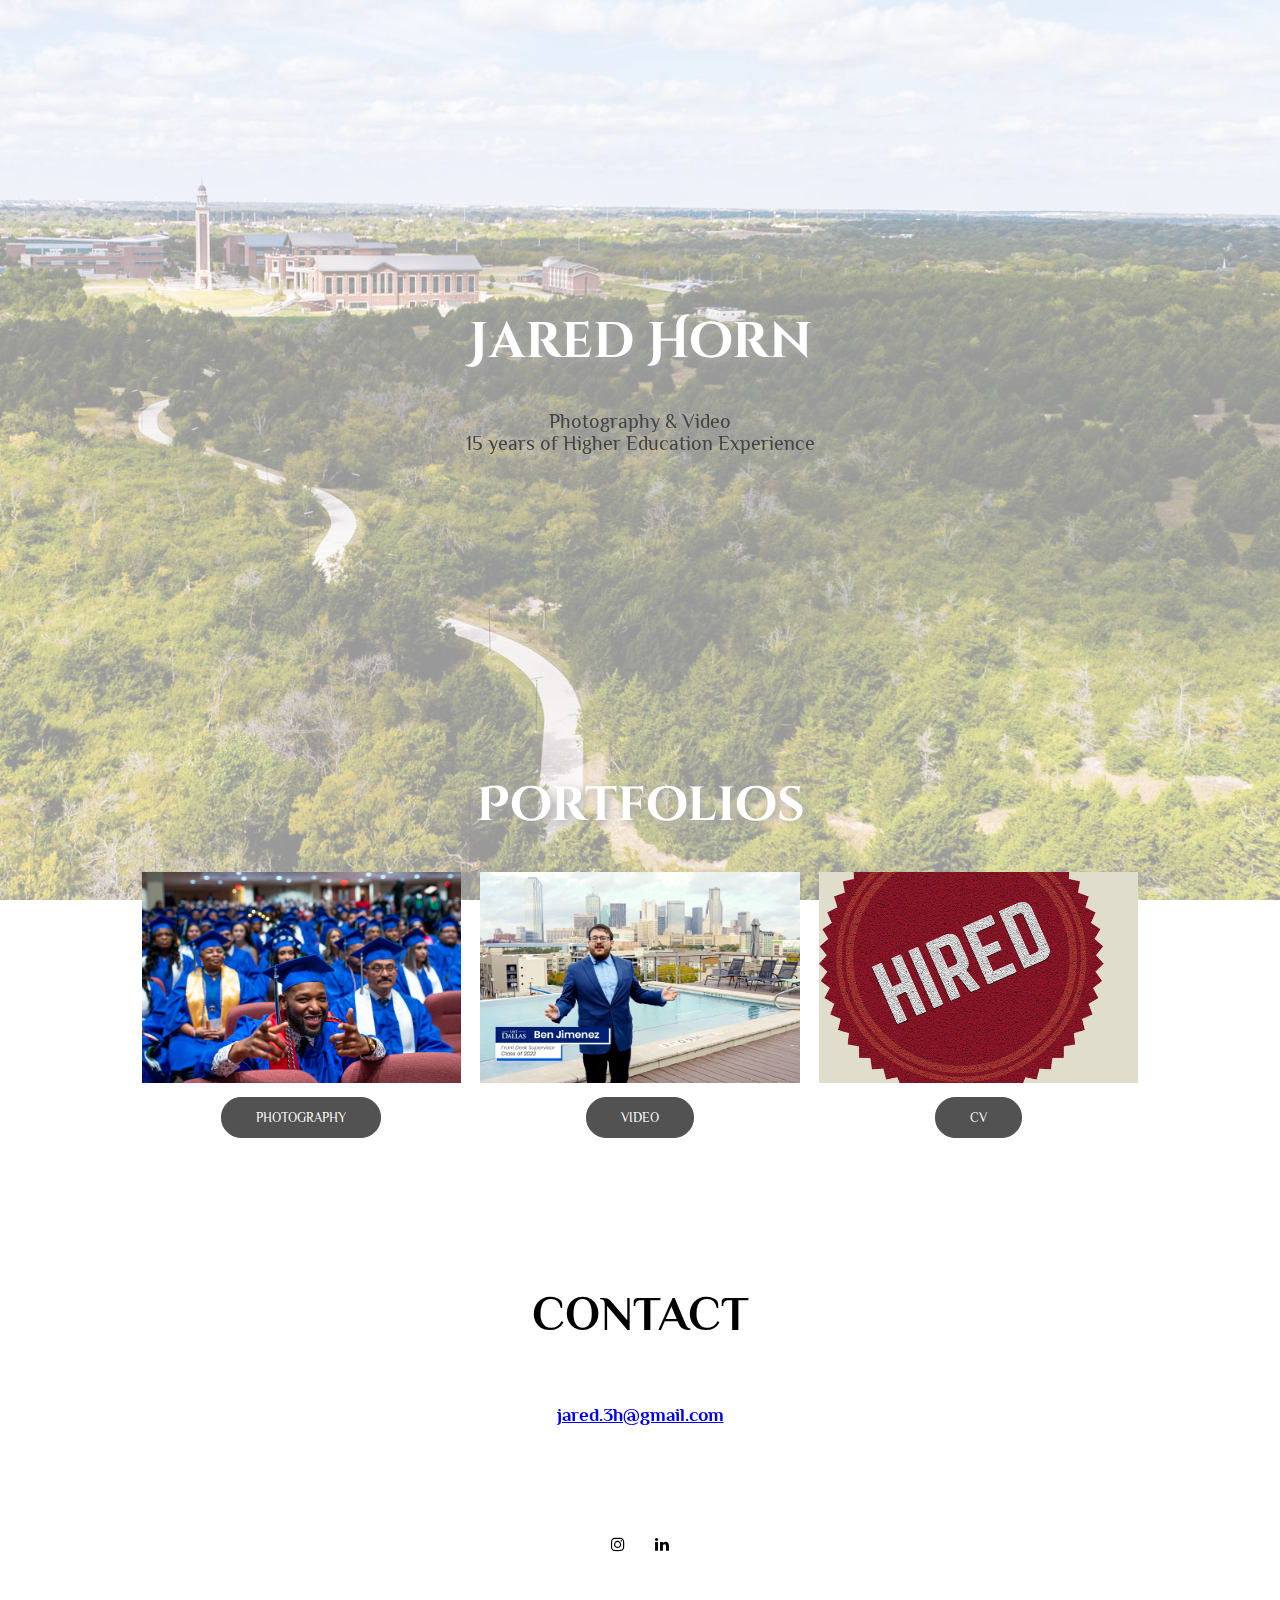
<file: index.html>
<!DOCTYPE html>
<html>
  <head>
    <meta charset="utf-8">
    <meta name="viewport" content="width=device-width">
    <title>Jared Horn Portfolio</title>
    <!-- <link href="https://cdn.jsdelivr.net/npm/bootstrap@5.1.3/dist/css/bootstrap.min.css" rel="stylesheet" integrity="sha384-1BmE4kWBq78iYhFldvKuhfTAU6auU8tT94WrHftjDbrCEXSU1oBoqyl2QvZ6jIW3" crossorigin="anonymous"> -->

    <link href="style.css" rel="stylesheet" type="text/css" />
    <link rel="preconnect" href="https://fonts.googleapis.com">
    <link rel="preconnect" href="https://fonts.gstatic.com" crossorigin>
    <link rel="preconnect" href="https://fonts.googleapis.com">
    <link rel="preconnect" href="https://fonts.gstatic.com" crossorigin>
    <link href="https://fonts.googleapis.com/css2?family=Cinzel+Decorative:wght@400;700&family=Philosopher:ital,wght@0,400;0,700;1,400&display=swap" rel="stylesheet">
    <link rel="stylesheet" href="https://stackpath.bootstrapcdn.com/font-awesome/4.7.0/css/font-awesome.min.css">
  </head>
  <body>
<!-- Slideshow container -->


          <section id="header">
           <div id="home" class="text-box">
            <h1>Jared Horn</h1>
            <p>Photography & Video<br>15 years of Higher Education Experience</p>
            <!-- <a href="#portfolio" class="hero-btn">LEARN MORE</a> -->
        </div>
    </section>

<section id="background-video">
          <img class="video-cover" src="src/images/site-bkgd.jpg" style="width:100%">
          <!-- <video class="video-cover" autoplay loop muted >
  <source src="src/images/video-background.mp4">
</video> -->

</section>

<section id="portfolio">

        <div class="portfolio-text">
                <h1>Portfolios</h1>
                </div>

<div class="cards">

                         <div class="card"><img class="project-2-img" class="project-2-img" src="src/images/photo.jpg"><div>
                                <a href="photography.html" class="project-btn">PHOTOGRAPHY</a>
                    </div></div>

                          <div class="card"><img class="project-2-img" src="src/images/video.jpg"><div>
                                <a href="video.html" class="project-btn">VIDEO</a>
                    </div></div>

                           <div class="card"><img class="project-2-img" src="src/images/hired.jpg"><div>
                                <a href="cv.html" class="project-btn">CV</a>
                    </div></div>

</div>

</section>
<section id="contact">

        <div class="contact-text">
                <h1>CONTACT</h1>
                       <h3><a href="mailto:jared.3h@gmail.com">jared.3h@gmail.com</a></h3>  
        </div>


                </section>

                <section class="footer">

        <div class="icons">
            <a href="https://instagram.com/jaredh08"><i class="fa fa-instagram"></i></a>
            <!-- <a href="https://twitter.com/"><i class="fa fa-twitter"></i></a> -->
            <a href="https://www.linkedin.com/in/jared-horn-7b2a9042/"><i class="fa fa-linkedin"></i></a>

        </div>


</section>


    <script src="script.js"></script>
  </body>
</html>
</file>
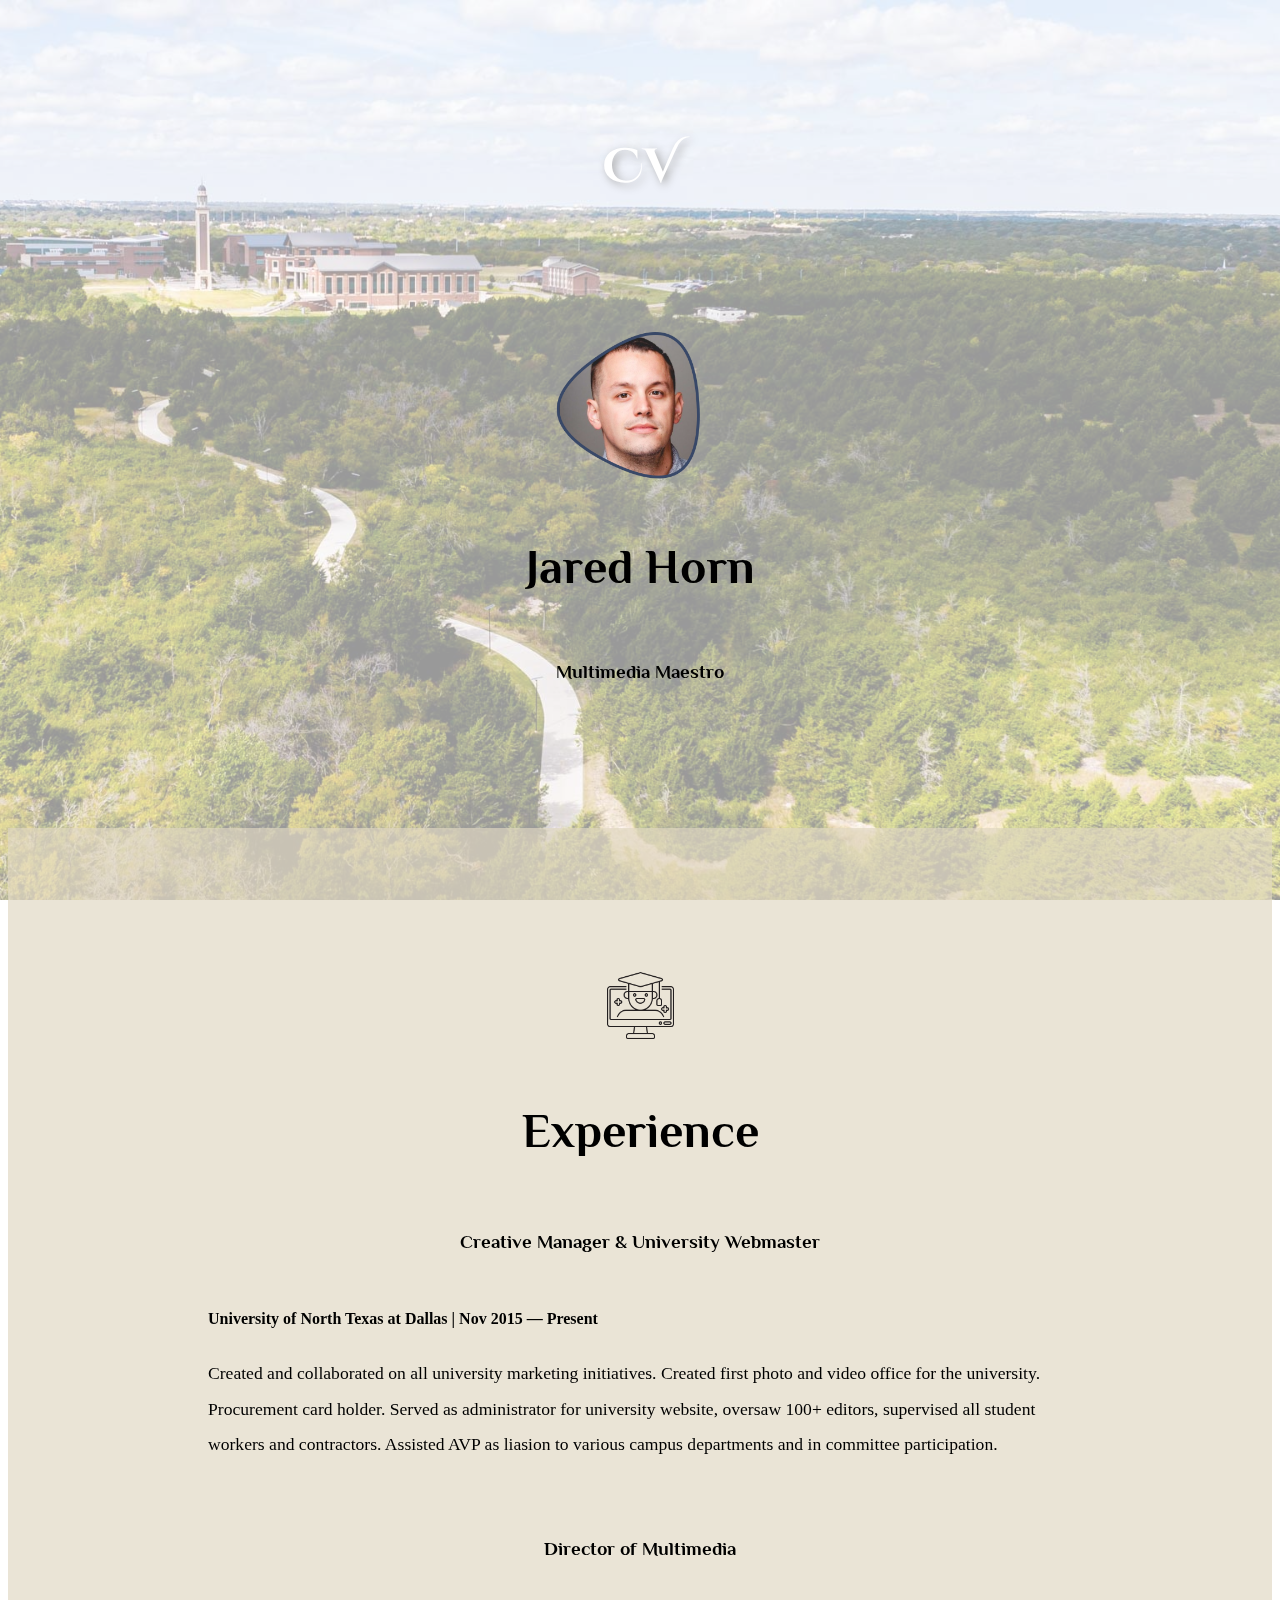
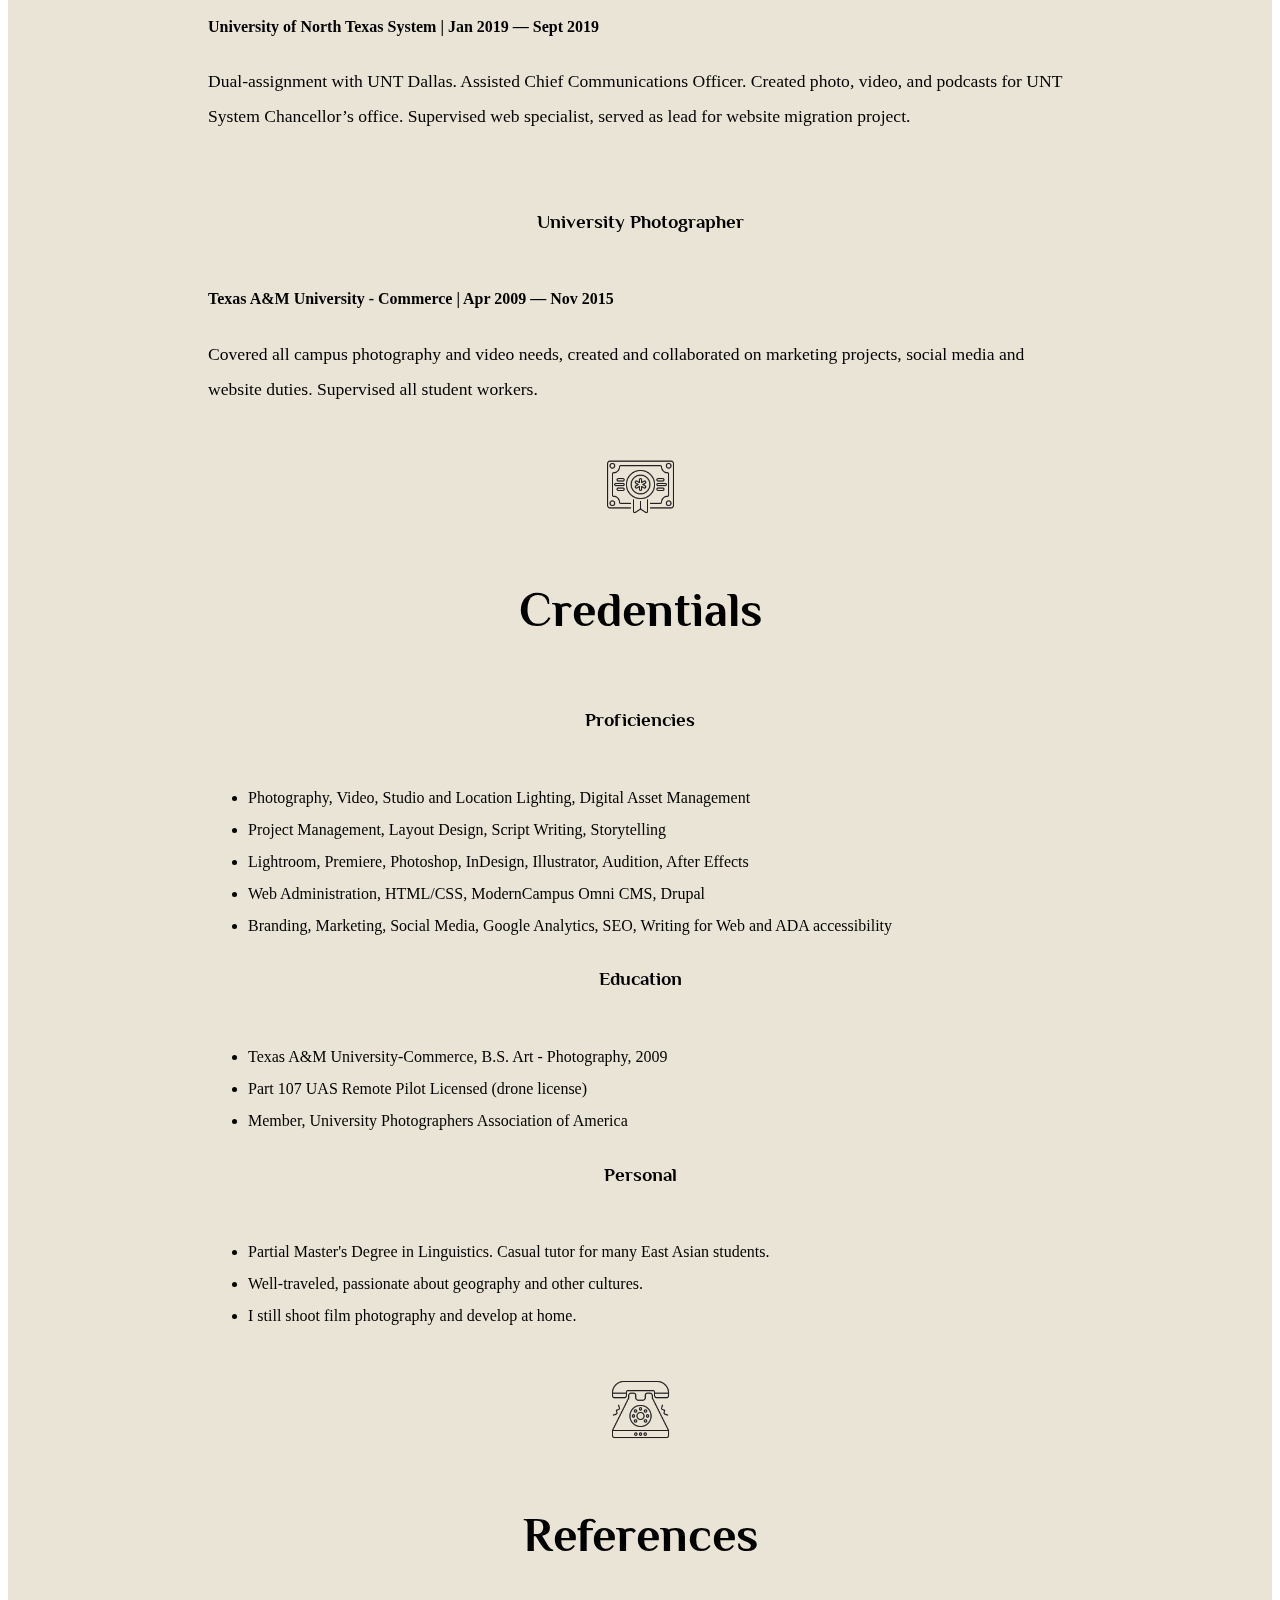
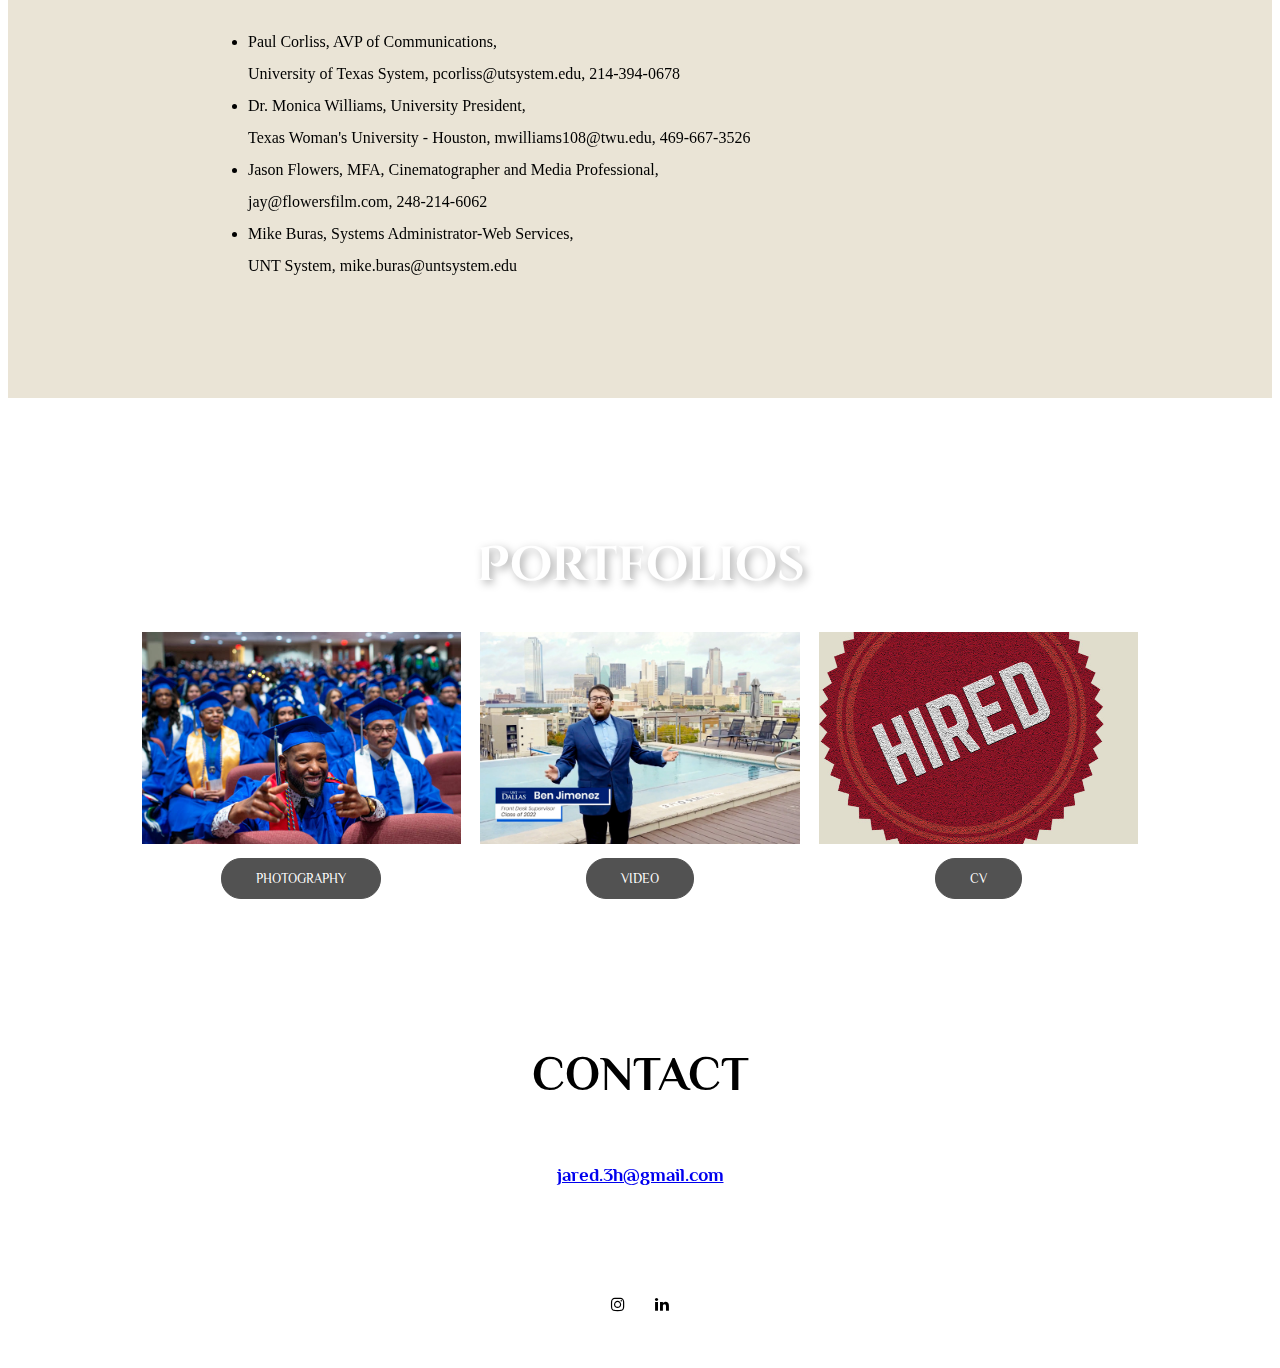
<file: cv.html>
<!DOCTYPE html>
<html>
  <head>
    <meta charset="utf-8">
    <meta name="viewport" content="width=device-width">
    <title>Jared Horn Portfolio</title>
    <link href="https://cdn.jsdelivr.net/npm/bootstrap@5.1.3/dist/css/bootstrap.min.css" rel="stylesheet" integrity="sha384-1BmE4kWBq78iYhFldvKuhfTAU6auU8tT94WrHftjDbrCEXSU1oBoqyl2QvZ6jIW3" crossorigin="anonymous">
    <link href="style.css" rel="stylesheet" type="text/css" />
    <link rel="preconnect" href="https://fonts.googleapis.com">
    <link rel="preconnect" href="https://fonts.gstatic.com" crossorigin>
    <link rel="preconnect" href="https://fonts.googleapis.com">
    <link rel="preconnect" href="https://fonts.gstatic.com" crossorigin>
    <link href="https://fonts.googleapis.com/css2?family=Cinzel+Decorative:wght@400;700&family=Philosopher:ital,wght@0,400;0,700;1,400&display=swap" rel="stylesheet">
    <link rel="stylesheet" href="https://stackpath.bootstrapcdn.com/font-awesome/4.7.0/css/font-awesome.min.css">
  </head>
  <body>



<section id="background-video">
          <img class="video-cover" src="src/images/site-bkgd.jpg" style="width:100%">
          <!-- <video class="video-cover" autoplay loop muted >
  <source src="src/images/video-background.mp4">
</video> -->

</section>

<section id="title">

<div class="portfolio-text">
            <h1>CV</h1>
            </div>
</section>


<div class="middle-container">
  <div class="profile">
    <img src="cv/images/jared-horn.png" alt="camera">
    <h2>Jared Horn</h2>
    <h3>Multimedia Maestro</h3>
  </div>



  <div class="skills">

    <div class="skill-row1">
      <img class="" src="cv/images/courses-icon.png" alt="computer">
      <h2>Experience</h2>

      <h3>Creative Manager & University Webmaster</h3>
      <h4>University of North Texas at Dallas | Nov 2015 — Present</h4>
      <p>Created and collaborated on all university marketing initiatives. Created first photo and video office for the university. Procurement card holder. Served as administrator for university website, oversaw 100+ editors, supervised all student workers and contractors. Assisted AVP as liasion to various campus departments and in committee participation.</p>
<br />
      <h3>Director of Multimedia</h3>
      <h4>University of North Texas System | Jan 2019 — Sept 2019</h4>
      <p>Dual-assignment with UNT Dallas. Assisted Chief Communications Officer. Created photo, video, and podcasts for UNT System Chancellor’s office. Supervised web specialist, served as lead for website migration project. </p>
<br />
      <h3>University Photographer</h3>
      <h4>Texas A&M University - Commerce | Apr 2009 — Nov 2015</h4>
      <p>Covered all campus photography and video needs, created and collaborated on marketing projects, social media and website duties. Supervised all student workers.</p>

    </div>

    <div class="skill-row2">
      <img class="" src="cv/images/certificate-icon.png" alt="computer">
      <h2>Credentials</h2>
      <h3>Proficiencies</h3>
      <ul>
        <li>Photography, Video, Studio and Location Lighting, Digital Asset Management</li>
        <li>Project Management, Layout Design, Script Writing, Storytelling</li>
        <li>Lightroom, Premiere, Photoshop, InDesign, Illustrator, Audition, After Effects</li>
        <li>Web Administration, HTML/CSS, ModernCampus Omni CMS, Drupal</li>
        <li>Branding, Marketing, Social Media, Google Analytics, SEO, Writing for Web and ADA accessibility</li>
      </ul>
      <h3>Education</h3>
      <ul>
        <li>Texas A&M University-Commerce, B.S. Art - Photography, 2009</li>
        <li>Part 107 UAS Remote Pilot Licensed (drone license)</li>
        <li>Member, University Photographers Association of America</li>
      </ul>
      <h3>Personal</h3>
      <ul>
        <li>Partial Master's Degree in Linguistics. Casual tutor for many East Asian students.</li>
        <li>Well-traveled, passionate about geography and other cultures.</li>
        <li>I still shoot film photography and develop at home.</li>
      </ul>
    </div>

    <div class="skill-row2">
      <img class="" src="cv/images/landline-icon.png" alt="computer">
      <h2>References</h2>
      <ul>
        <li>Paul Corliss, AVP of Communications,<br /> University of Texas System,
          pcorliss@utsystem.edu, 214-394-0678</li>

        <li>Dr. Monica Williams, University President,<br />Texas Woman's University - Houston, mwilliams108@twu.edu, 
          469-667-3526</li>

        <li>Jason Flowers, MFA, Cinematographer and Media Professional, <br />jay@flowersfilm.com, 248-214-6062</li>

        <li>Mike Buras, Systems Administrator-Web Services,<br />UNT System,
          mike.buras@untsystem.edu
        </li>
    </ul>
    </div>

  </div>


</div>


<div class="portfolio-text">
        <h1>Portfolios</h1>
        </div>
<div class="cards">

                         <div class="card"><img class="project-2-img" class="project-2-img" src="src/images/photo.jpg"><div>
                                <a href="photography.html" class="project-btn">PHOTOGRAPHY</a>
                    </div></div>

                          <div class="card"><img class="project-2-img" src="src/images/video.jpg"><div>
                                <a href="video.html" class="project-btn">VIDEO</a>
                    </div></div>

                           <div class="card"><img class="project-2-img" src="src/images/hired.jpg"><div>
                                <a href="cv.html" class="project-btn">CV</a>
                    </div></div>







</div>

</section>
<section id="contact">

        <div class="contact-text">
                <h1>CONTACT</h1>
                <h3><a href="mailto:jared.3h@gmail.com">jared.3h@gmail.com</a></h3>                
        </div>


                </section>

<section class="footer">

        <div class="icons">
            <a href="https://instagram.com/jaredh08"><i class="fa fa-instagram"></i></a>
            <!-- <a href="https://twitter.com/"><i class="fa fa-twitter"></i></a> -->
            <a href="https://www.linkedin.com/in/jared-horn-7b2a9042/"><i class="fa fa-linkedin"></i></a>

        </div>


</section>


    <script src="script.js"></script>
    <script src="photo/js/grid-gallery.js"></script>
  </body>
</html>
</file>
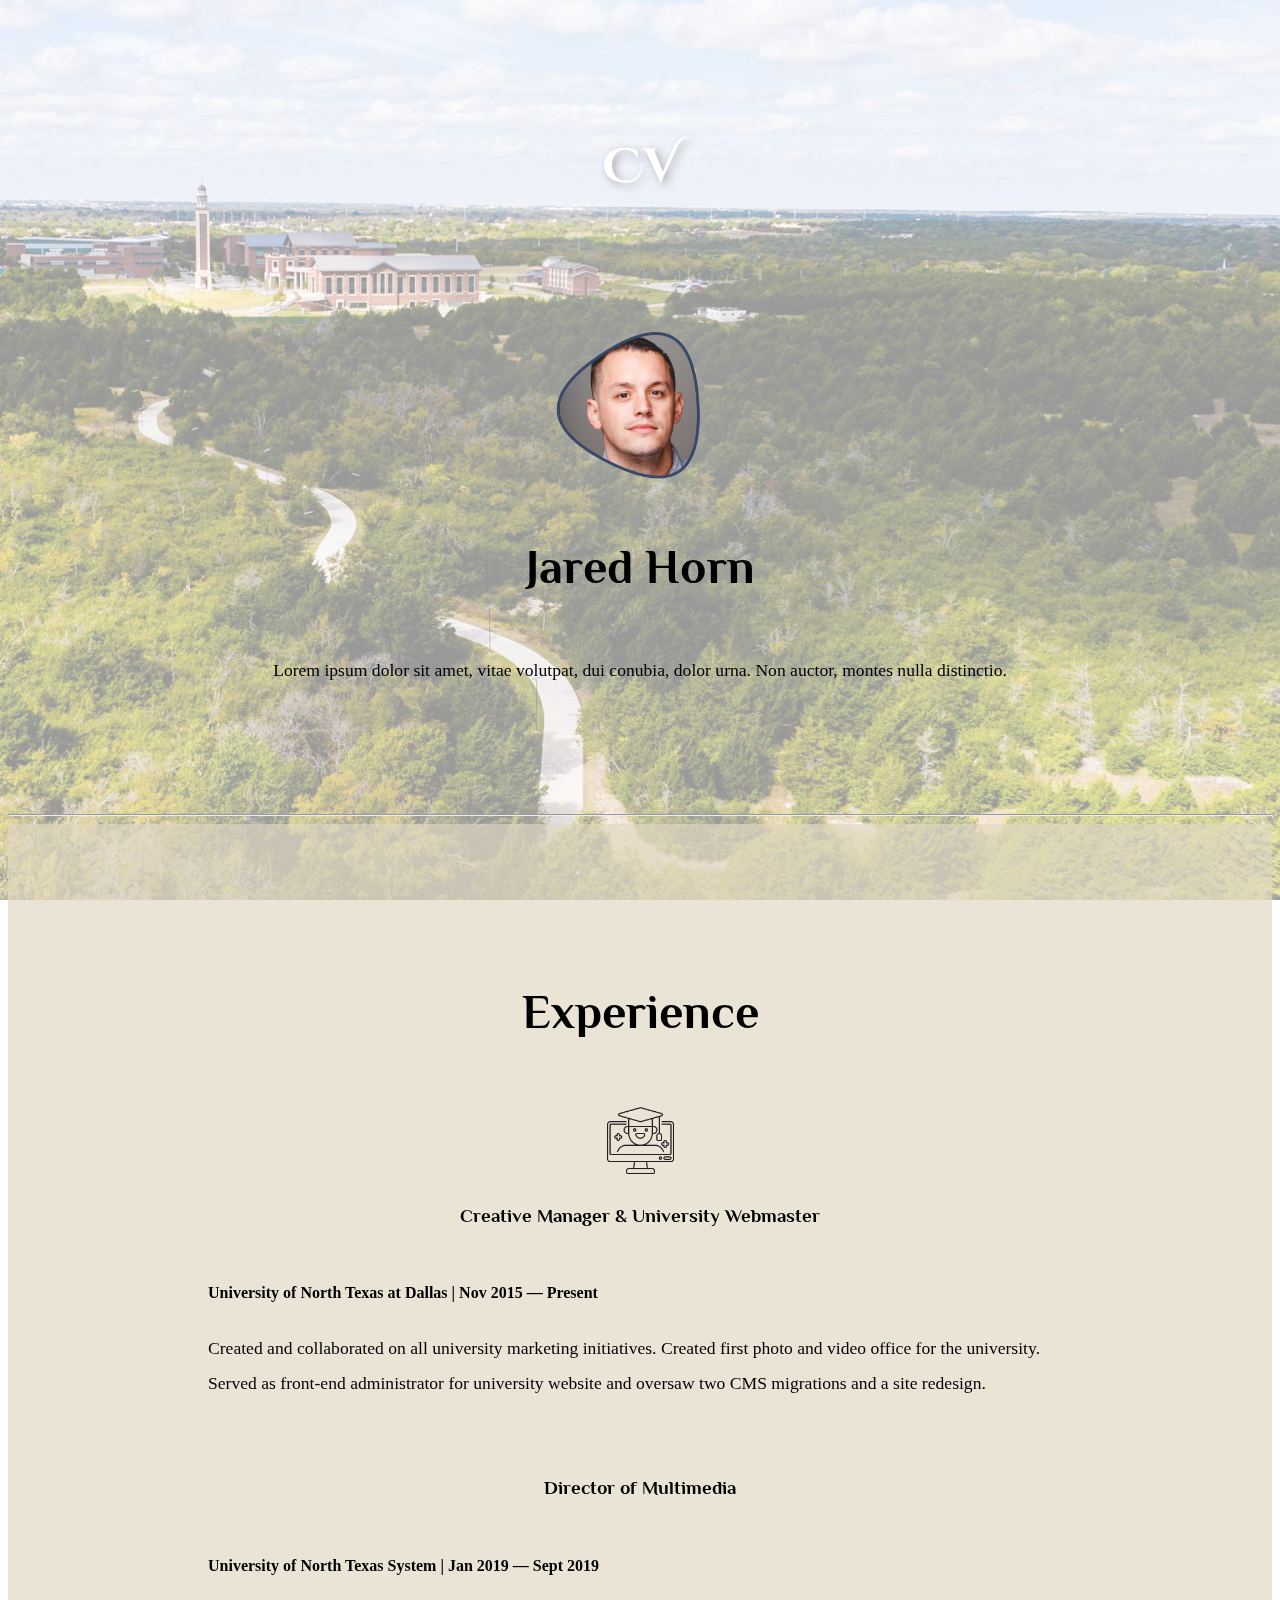
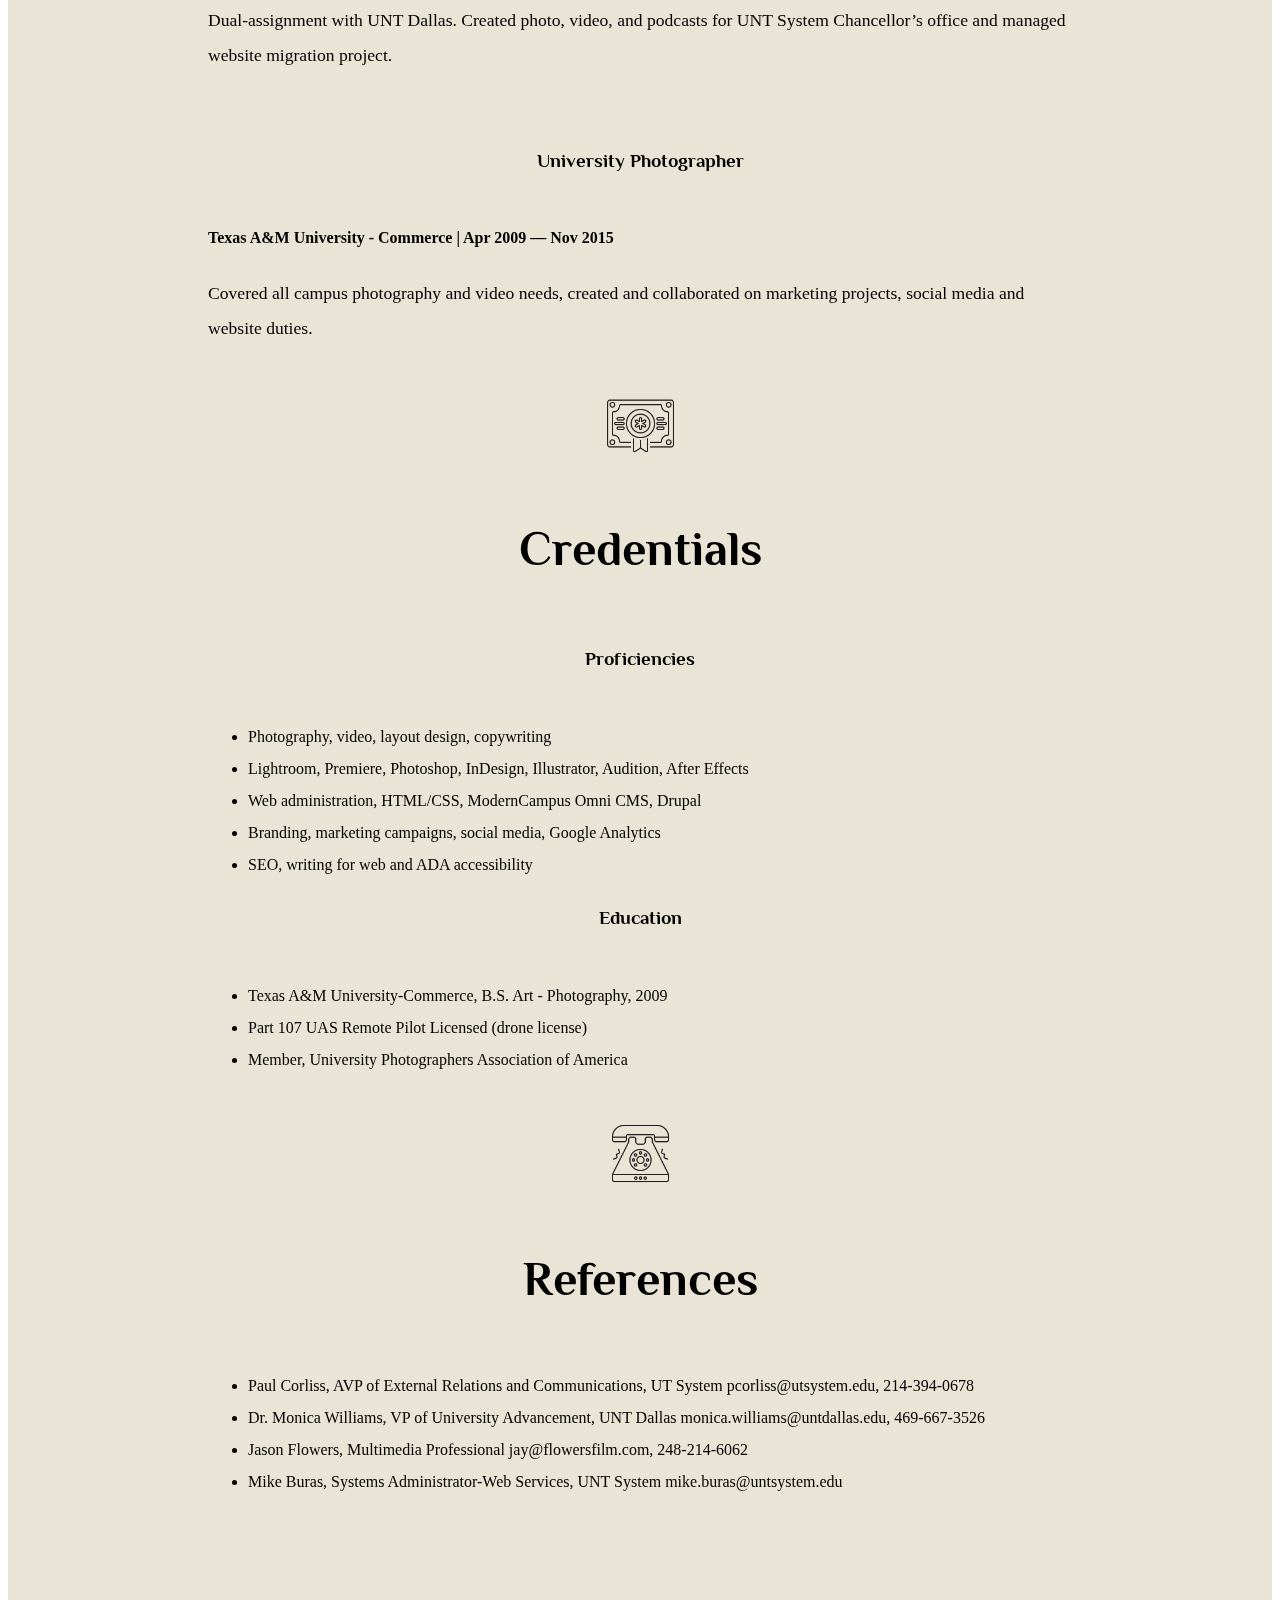
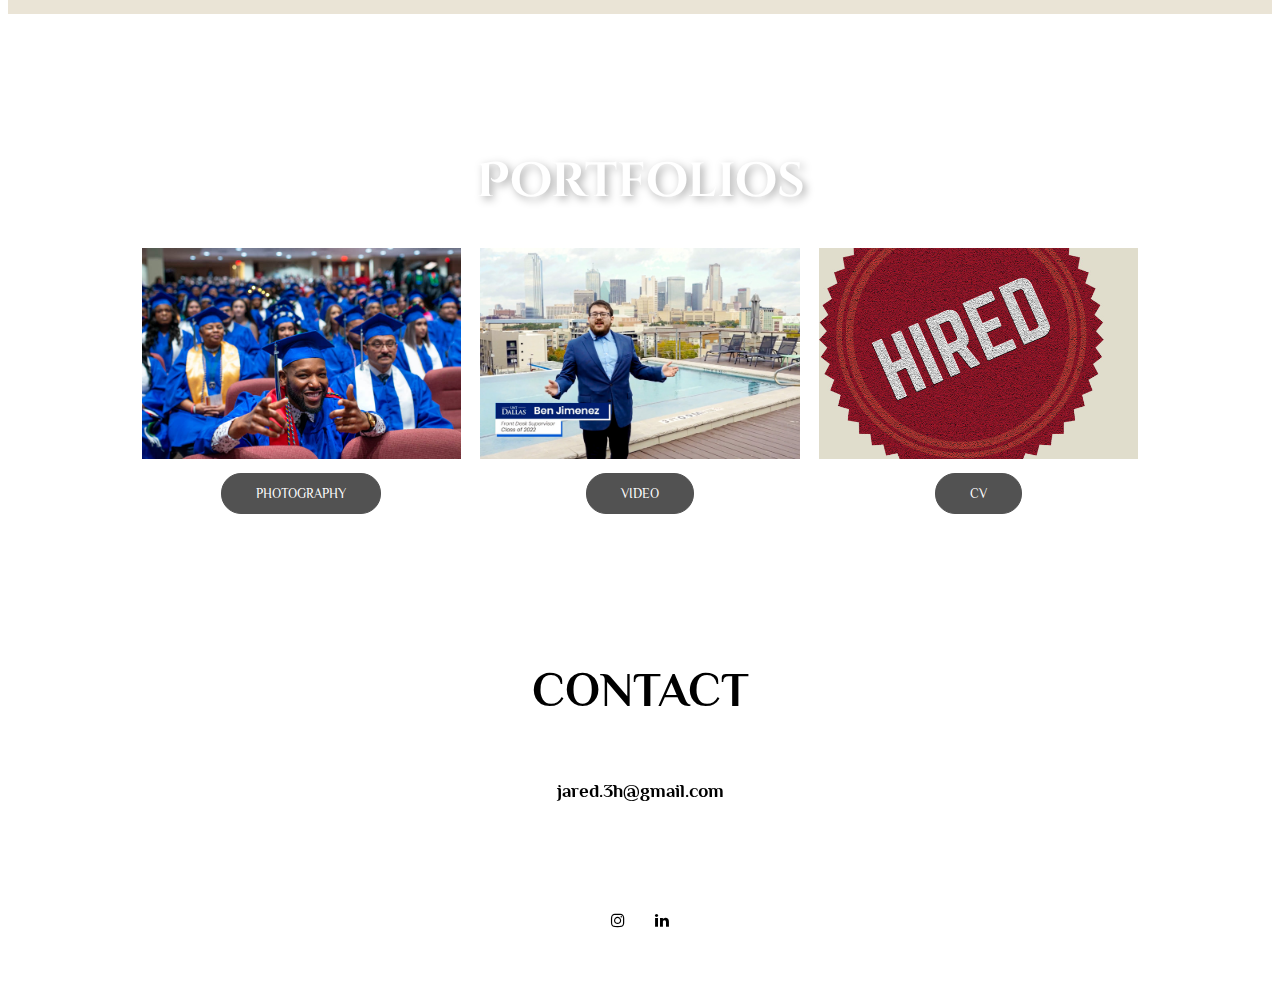
<file: index-dupe.html>
<!DOCTYPE html>
<html>
  <head>
    <meta charset="utf-8">
    <meta name="viewport" content="width=device-width">
    <title>Jared Horn Portfolio</title>
    <link href="https://cdn.jsdelivr.net/npm/bootstrap@5.1.3/dist/css/bootstrap.min.css" rel="stylesheet" integrity="sha384-1BmE4kWBq78iYhFldvKuhfTAU6auU8tT94WrHftjDbrCEXSU1oBoqyl2QvZ6jIW3" crossorigin="anonymous">
    <link href="style.css" rel="stylesheet" type="text/css" />
    <link rel="preconnect" href="https://fonts.googleapis.com">
    <link rel="preconnect" href="https://fonts.gstatic.com" crossorigin>
    <link rel="preconnect" href="https://fonts.googleapis.com">
    <link rel="preconnect" href="https://fonts.gstatic.com" crossorigin>
    <link href="https://fonts.googleapis.com/css2?family=Cinzel+Decorative:wght@400;700&family=Philosopher:ital,wght@0,400;0,700;1,400&display=swap" rel="stylesheet">
    <link rel="stylesheet" href="https://stackpath.bootstrapcdn.com/font-awesome/4.7.0/css/font-awesome.min.css">
  </head>
  <body>



<section id="background-video">
          <img class="video-cover" src="src/images/site-bkgd.jpg" style="width:100%">
          <!-- <video class="video-cover" autoplay loop muted >
  <source src="src/images/video-background.mp4">
</video> -->

</section>

<section id="title">

<div class="portfolio-text">
            <h1>CV</h1>
            </div>
</section>


<div class="middle-container">
  <div class="profile">
    <img src="cv/images/jared-horn.png" alt="camera">
    <h2>Jared Horn</h2>
    <p>Lorem ipsum dolor sit amet, vitae volutpat, dui conubia, dolor urna. Non auctor, montes nulla distinctio.</p>
  </div>
  <hr>


  <div class="skills">
    <h2>Experience</h2>

    <div class="skill-row1">
      <img class="" src="cv/images/courses-icon.png" alt="computer">
      <h3>Creative Manager & University Webmaster</h3>
      <h4>University of North Texas at Dallas | Nov 2015 — Present</h4>
      <p>Created and collaborated on all university marketing initiatives. Created first photo and video office for the university. Served as front-end administrator for university website and oversaw two CMS migrations and a site redesign.</p>
<br />
      <h3>Director of Multimedia</h3>
      <h4>University of North Texas System | Jan 2019 — Sept 2019</h4>
      <p>Dual-assignment with UNT Dallas. Created photo, video, and podcasts for UNT System Chancellor’s office and managed website migration project. </p>
<br />
      <h3>University Photographer</h3>
      <h4>Texas A&M University - Commerce | Apr 2009 — Nov 2015</h4>
      <p>Covered all campus photography and video needs, created and collaborated on marketing projects, social media and website duties.</p>

    </div>

    <div class="skill-row2">
      <img class="" src="cv/images/certificate-icon.png" alt="computer">
      <h2>Credentials</h2>
      <h3>Proficiencies</h3>
      <ul>
        <li>Photography, video, layout design, copywriting</li>
        <li>Lightroom, Premiere, Photoshop, InDesign, Illustrator, Audition, After Effects</li>
        <li>Web administration, HTML/CSS, ModernCampus Omni CMS, Drupal</li>
        <li>Branding, marketing campaigns, social media, Google Analytics</li>
        <li>SEO, writing for web and ADA accessibility</li>
      </ul>
      <h3>Education</h3>
      <ul>
        <li>Texas A&M University-Commerce, B.S. Art - Photography, 2009</li>
        <li>Part 107 UAS Remote Pilot Licensed (drone license)</li>
        <li>Member, University Photographers Association of America</li>
      </ul>
    </div>

    <div class="skill-row2">
      <img class="" src="cv/images/landline-icon.png" alt="computer">
      <h2>References</h2>
      <ul>
        <li>Paul Corliss, AVP of External Relations and Communications, UT System
          pcorliss@utsystem.edu, 214-394-0678</li>

        <li>Dr. Monica Williams, VP of University Advancement, UNT Dallas
          monica.williams@untdallas.edu, 469-667-3526</li>

        <li>Jason Flowers, Multimedia Professional
          jay@flowersfilm.com, 248-214-6062</li>

        <li>Mike Buras, Systems Administrator-Web Services, UNT System
          mike.buras@untsystem.edu
        </li>
  </ul>
    </div>

  </div>


</div>


<div class="portfolio-text">
        <h1>Portfolios</h1>
        </div>
<div class="cards">

                         <div class="card"><img class="project-2-img" class="project-2-img" src="src/images/photo.jpg"><div>
                                <a href="photo.html" class="project-btn">PHOTOGRAPHY</a>
                    </div></div>

                          <div class="card"><img class="project-2-img" src="src/images/video.jpg"><div>
                                <a href="video.html" class="project-btn">VIDEO</a>
                    </div></div>

                           <div class="card"><img class="project-2-img" src="src/images/hired.jpg"><div>
                                <a href="#contact" class="project-btn">CV</a>
                    </div></div>







</div>

</section>
<section id="contact">

        <div class="contact-text">
                <h1>CONTACT</h1>
                <h3>jared.3h@gmail.com</h3>                </div>


                </section>

<section class="footer">

        <div class="icons">
            <a href="https://instagram.com/"><i class="fa fa-instagram"></i></a>
            <!-- <a href="https://twitter.com/"><i class="fa fa-twitter"></i></a> -->
            <a href="https://www.linkedin.com/"><i class="fa fa-linkedin"></i></a>

        </div>


</section>


    <script src="script.js"></script>
    <script src="photo/js/grid-gallery.js"></script>
  </body>
</html>
</file>
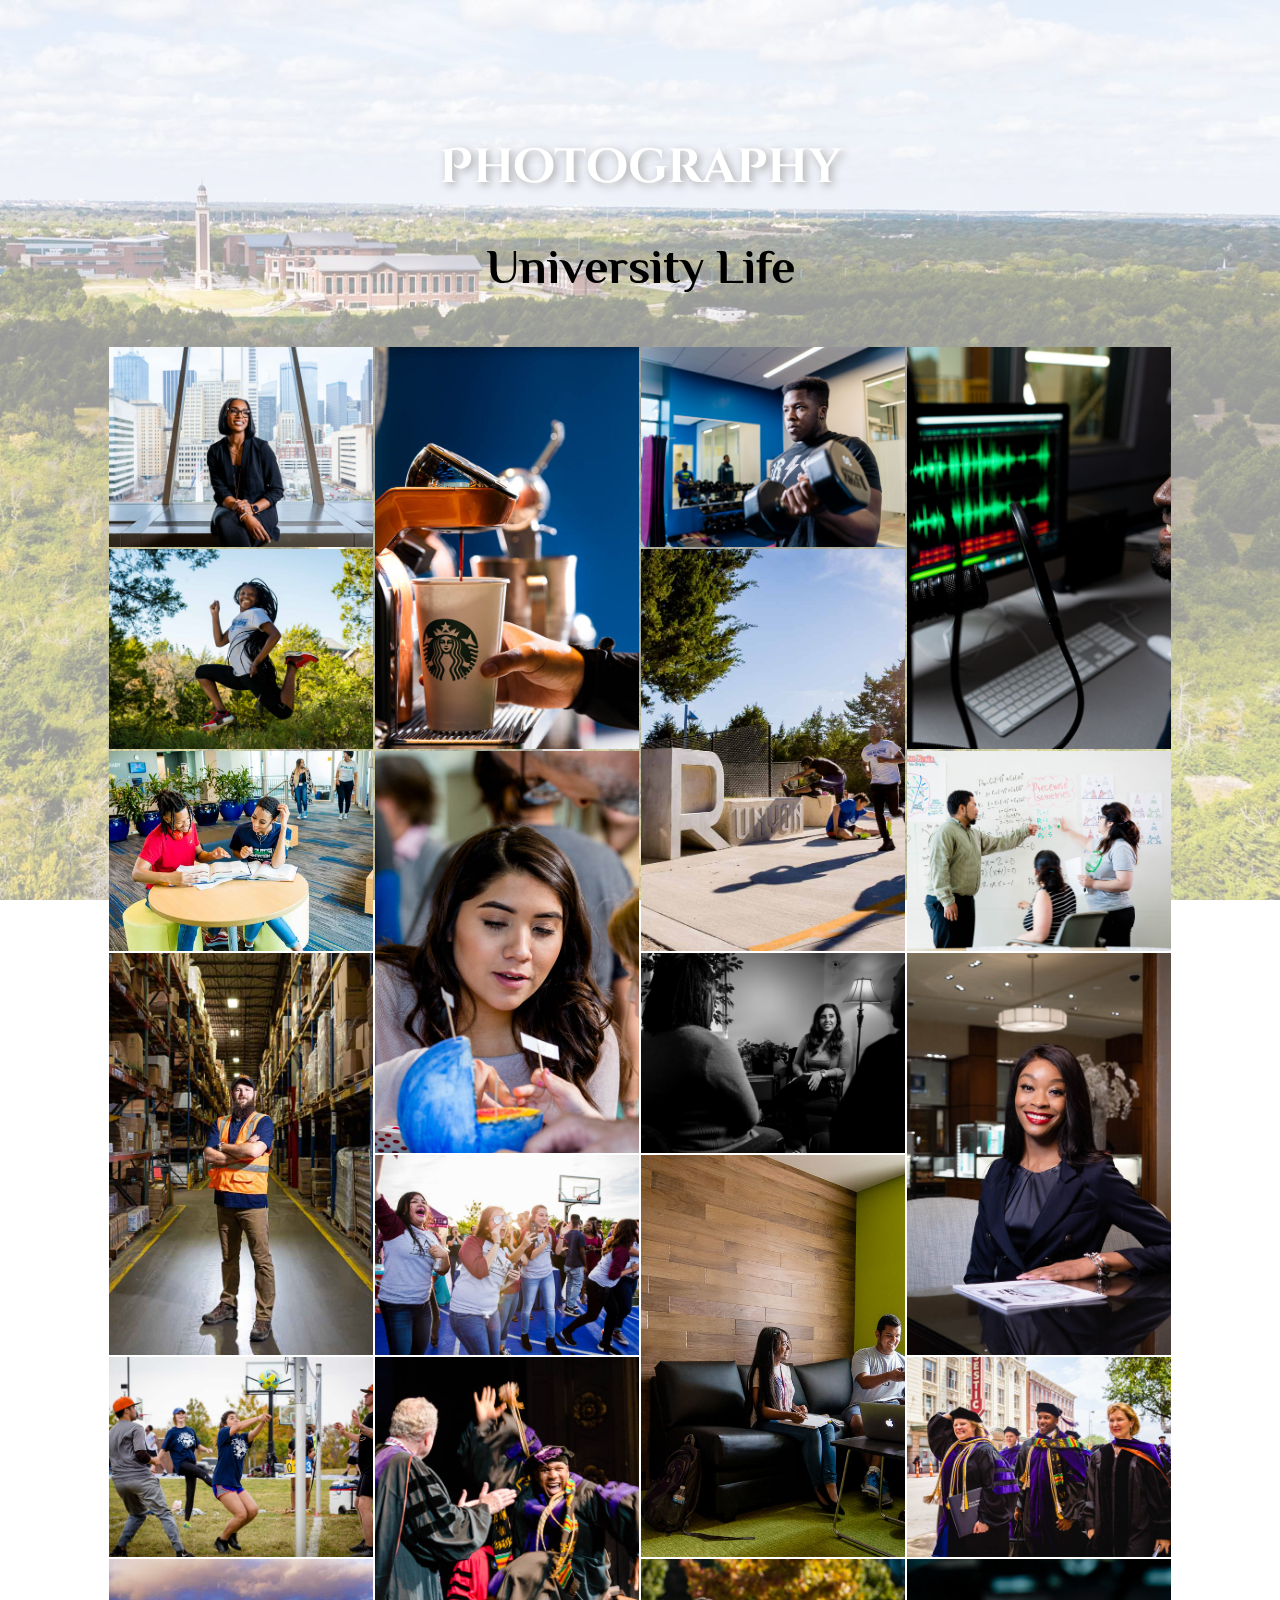
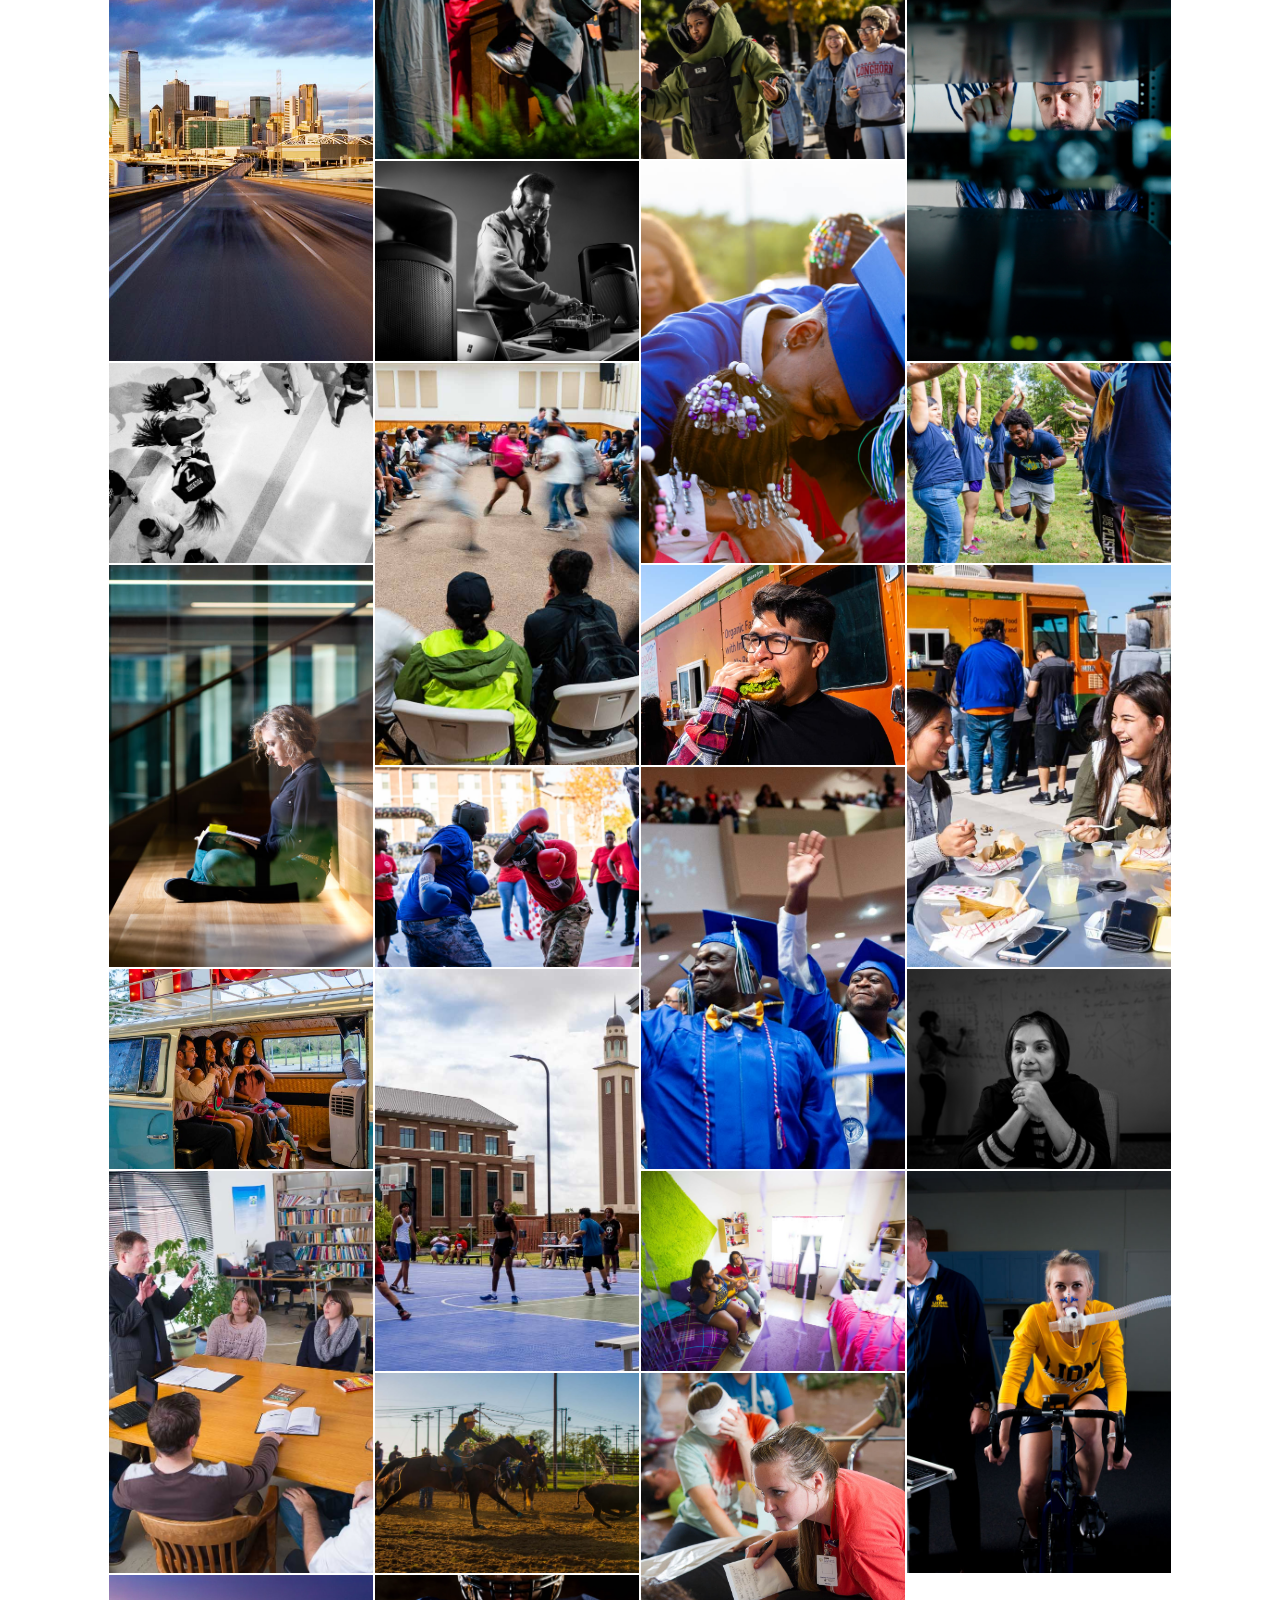
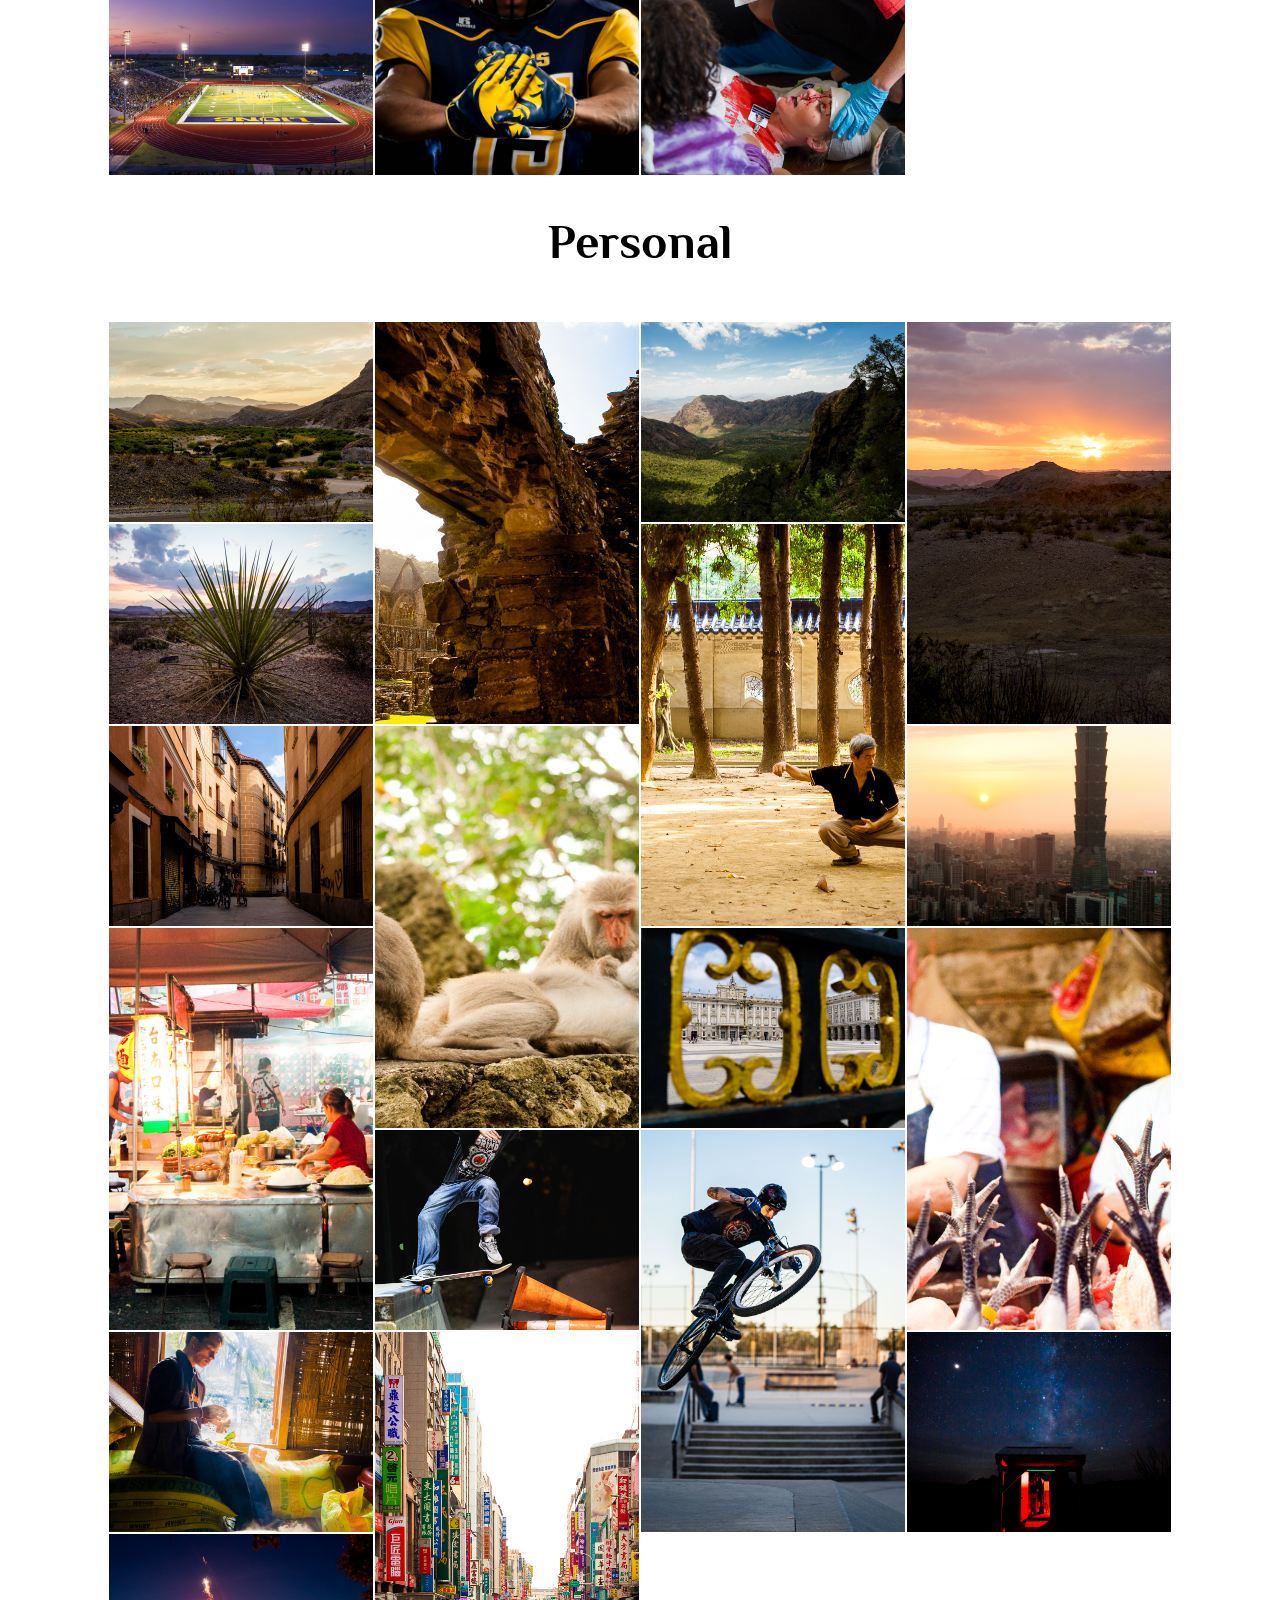
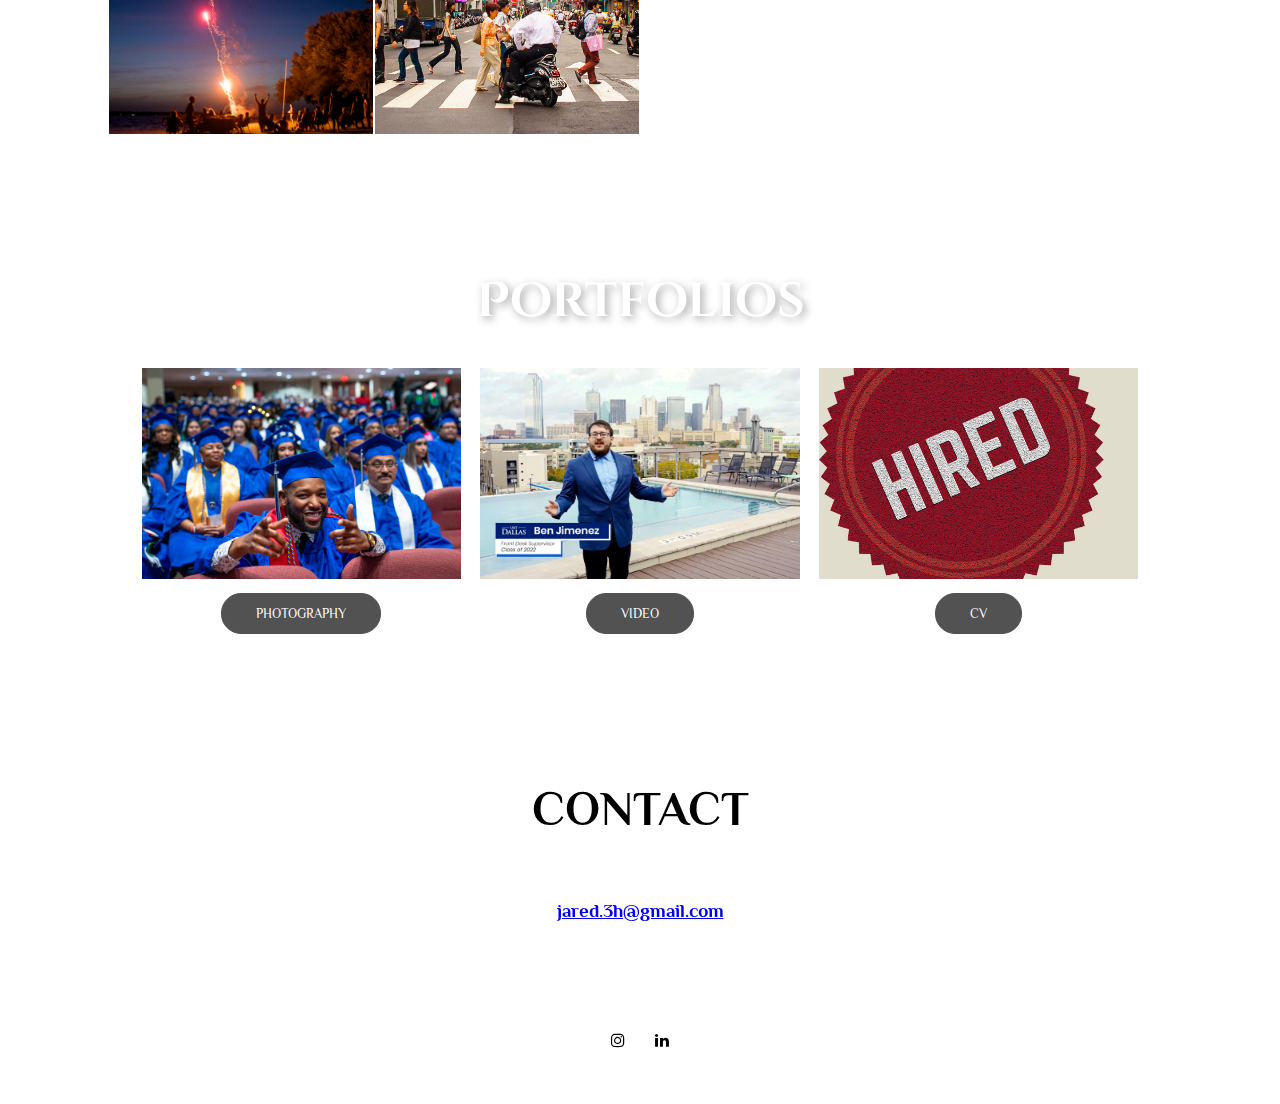
<file: photography.html>
<!DOCTYPE html>
<html>
  <head>
    <meta charset="utf-8">
    <meta name="viewport" content="width=device-width">
    <title>Jared Horn Portfolio</title>
    <link href="https://cdn.jsdelivr.net/npm/bootstrap@5.1.3/dist/css/bootstrap.min.css" rel="stylesheet" integrity="sha384-1BmE4kWBq78iYhFldvKuhfTAU6auU8tT94WrHftjDbrCEXSU1oBoqyl2QvZ6jIW3" crossorigin="anonymous">

    <link href="style.css" rel="stylesheet" type="text/css" />
    <link rel="preconnect" href="https://fonts.googleapis.com">
    <link rel="preconnect" href="https://fonts.gstatic.com" crossorigin>
    <link rel="preconnect" href="https://fonts.googleapis.com">
    <link rel="preconnect" href="https://fonts.gstatic.com" crossorigin>
    <link href="https://fonts.googleapis.com/css2?family=Cinzel+Decorative:wght@400;700&family=Philosopher:ital,wght@0,400;0,700;1,400&display=swap" rel="stylesheet">
    <link rel="stylesheet" href="https://stackpath.bootstrapcdn.com/font-awesome/4.7.0/css/font-awesome.min.css">
  </head>
  <body>



<section id="background-video">
          <img class="video-cover" src="src/images/site-bkgd.jpg" style="width:100%">
          <!-- <video class="video-cover" autoplay loop muted >
  <source src="src/images/video-background.mp4">
</video> -->

</section>

<section id="title">

        <div class="portfolio-text">
                <h1>Photography</h1>
                </div>

<section id="gallery-photo">

        <div class="gg-container">
          <h2>University Life</h2>
          <div class="gg-box">
            <img src="photo/img/1.jpg">
            <img src="photo/img/2.jpg">
            <img src="photo/img/3.jpg">
            <img src="photo/img/4.jpg">
            <img src="photo/img/5.jpg">
            <img src="photo/img/6.jpg">
            <img src="photo/img/7.jpg">
            <img src="photo/img/8.jpg">
            <img src="photo/img/9.jpg">
            <img src="photo/img/10.jpg">
            <img src="photo/img/11.jpg">
            <img src="photo/img/12.jpg">
            <img src="photo/img/13.jpg">
            <img src="photo/img/14.jpg">
            <img src="photo/img/15.jpg">
            <img src="photo/img/16.jpg">
            <img src="photo/img/17.jpg">
            <img src="photo/img/18.jpg">
            <img src="photo/img/19.jpg">
            <img src="photo/img/20.jpg">
            <img src="photo/img/21.jpg">
            <img src="photo/img/22.jpg">
            <img src="photo/img/23.jpg">
            <img src="photo/img/24.jpg">
            <img src="photo/img/25.jpg">
            <img src="photo/img/26.jpg">
            <!-- <img src="photo/img/27.jpg">
            <img src="photo/img/28.jpg"> -->
            <img src="photo/img/29.jpg">
            <img src="photo/img/30.jpg">
            <img src="photo/img/31.jpg">
            <img src="photo/img/32.jpg">
            <img src="photo/img/33.jpg">
            <img src="photo/img/34.jpg">
            <img src="photo/img/35.jpg">
            <img src="photo/img/36.jpg">
            <img src="photo/img/37.jpg">
            <img src="photo/img/38.jpg">
            <img src="photo/img/39.jpg">
            <img src="photo/img/40.jpg">
            <img src="photo/img/41.jpg">
            <img src="photo/img/42.jpg">
          </div>


          <div class="gg-container">
            <h2>Personal</h2>
            <div class="gg-box">
              <img src="photo/imgb/15.jpg">
              <img src="photo/imgb/12.jpg">
              <img src="photo/imgb/16.jpg">
              <img src="photo/imgb/17.jpg">
              <img src="photo/imgb/18.jpg">
              <img src="photo/imgb/1.jpg">
              <img src="photo/imgb/2.jpg">
              <img src="photo/imgb/3.jpg">
              <img src="photo/imgb/4.jpg">
              <img src="photo/imgb/5.jpg">
              <img src="photo/imgb/6.jpg">
              <img src="photo/imgb/7.jpg">
              <img src="photo/imgb/8.jpg">
              <img src="photo/imgb/9.jpg">
              <img src="photo/imgb/10.jpg">
              <img src="photo/imgb/11.jpg">
              <img src="photo/imgb/13.jpg">
              <img src="photo/imgb/14.jpg">
              

            </div>

</section>



<section id="portfolio">

        <div class="portfolio-text">
                <h1>Portfolios</h1>
                </div>

<div class="cards">

                         <div class="card"><img class="project-2-img" class="project-2-img" src="src/images/photo.jpg"><div>
                                <a href="photography.html" class="project-btn">PHOTOGRAPHY</a>
                    </div></div>

                          <div class="card"><img class="project-2-img" src="src/images/video.jpg"><div>
                                <a href="video.html" class="project-btn">VIDEO</a>
                    </div></div>

                           <div class="card"><img class="project-2-img" src="src/images/hired.jpg"><div>
                                <a href="cv.html" class="project-btn">CV</a>
                    </div></div>







</div>

</section>
<section id="contact">

        <div class="contact-text">
                <h1>CONTACT</h1>
                      <h3><a href="mailto:jared.3h@gmail.com">jared.3h@gmail.com</a></h3>  
        </div>


                </section>

                <section class="footer">

        <div class="icons">
            <a href="https://instagram.com/jaredh08"><i class="fa fa-instagram"></i></a>
            <!-- <a href="https://twitter.com/"><i class="fa fa-twitter"></i></a> -->
            <a href="https://www.linkedin.com/in/jared-horn-7b2a9042/"><i class="fa fa-linkedin"></i></a>

        </div>


</section>


    <script src="script.js"></script>
    <script src="photo/js/grid-gallery.js"></script>
  </body>
</html>
</file>
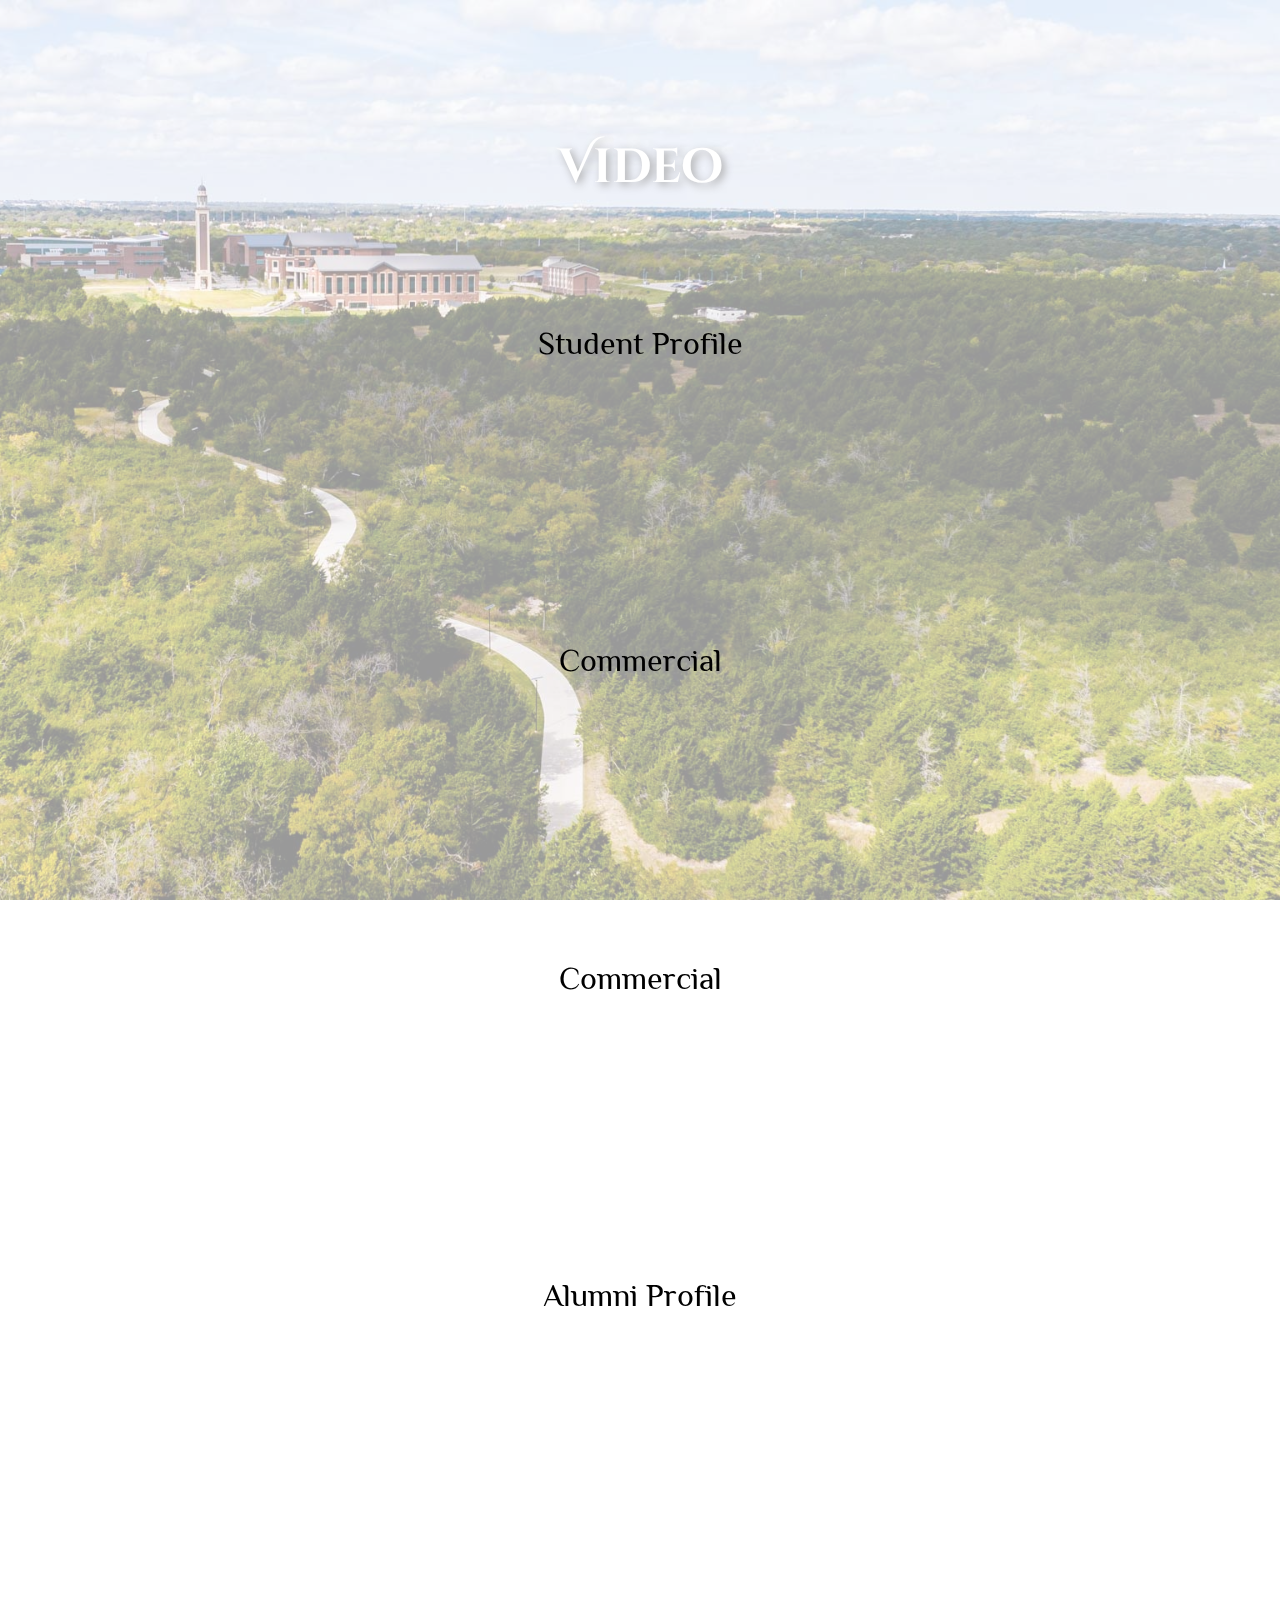
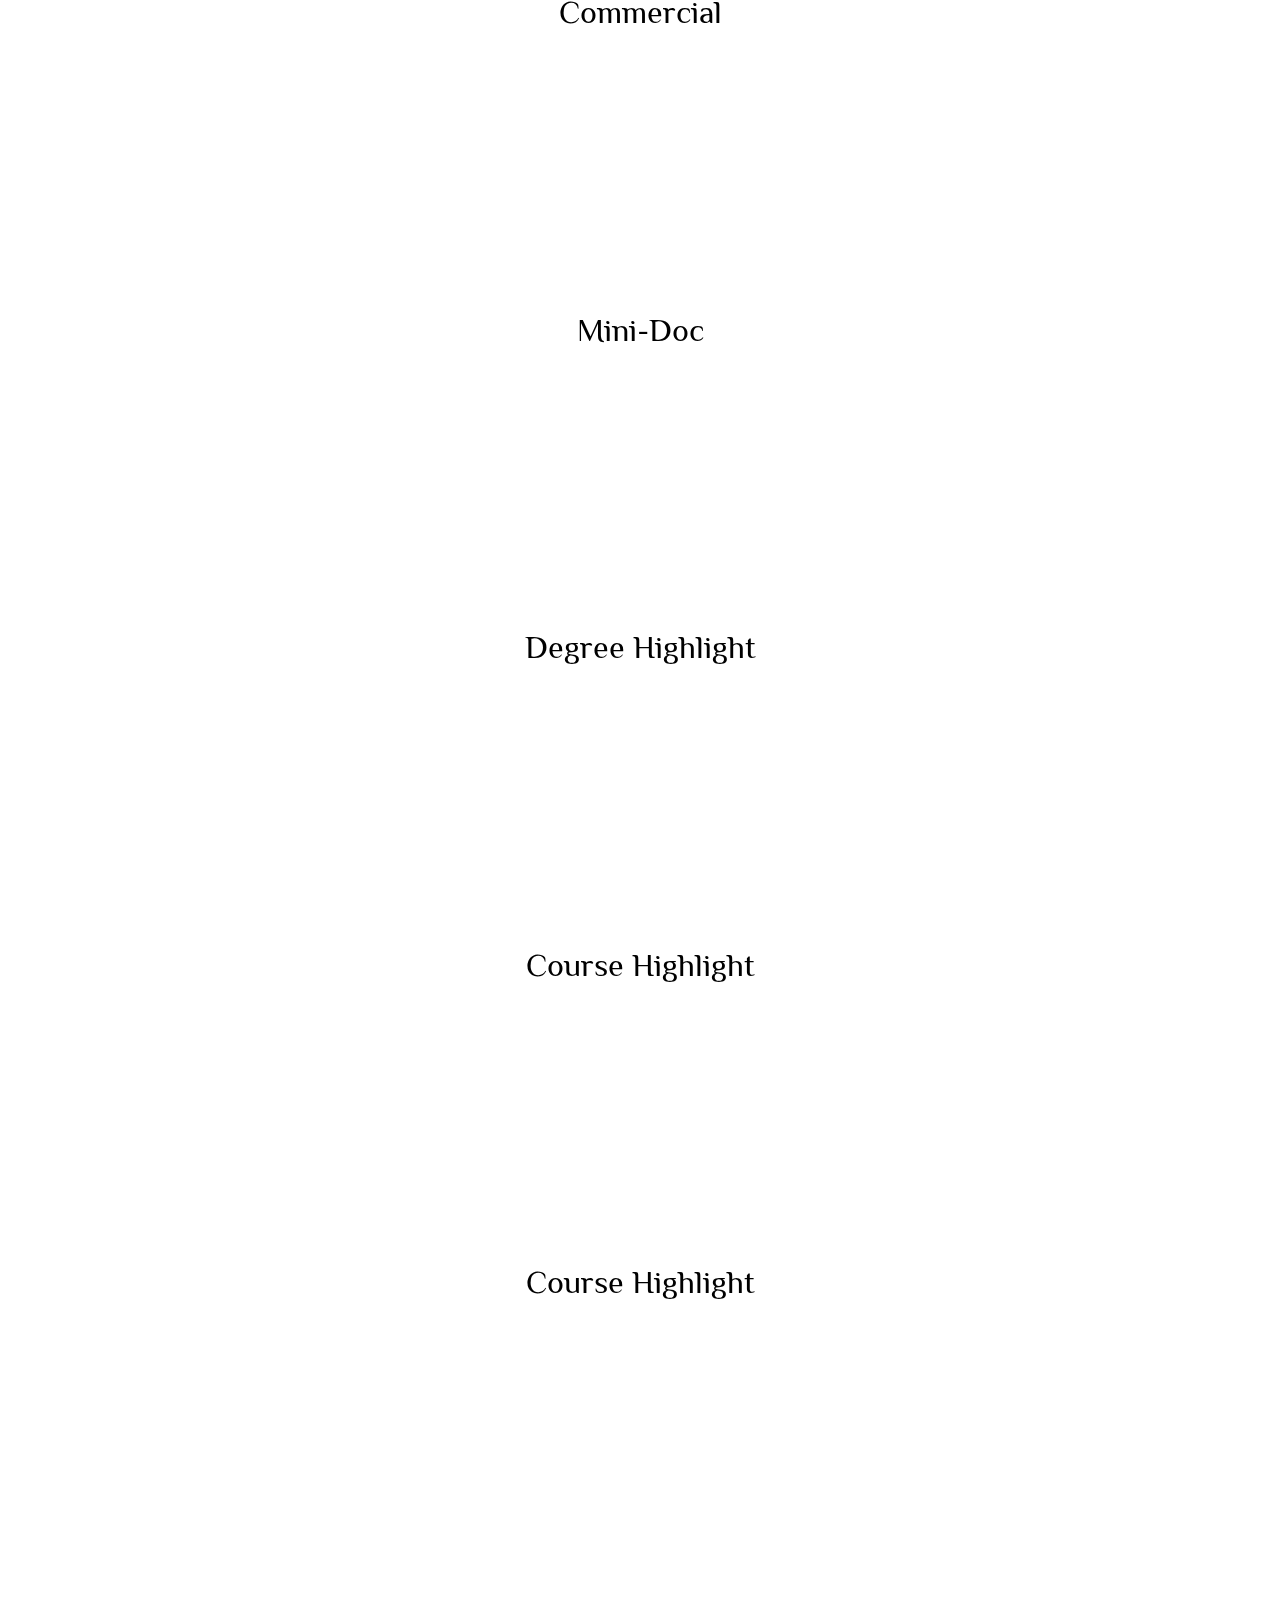
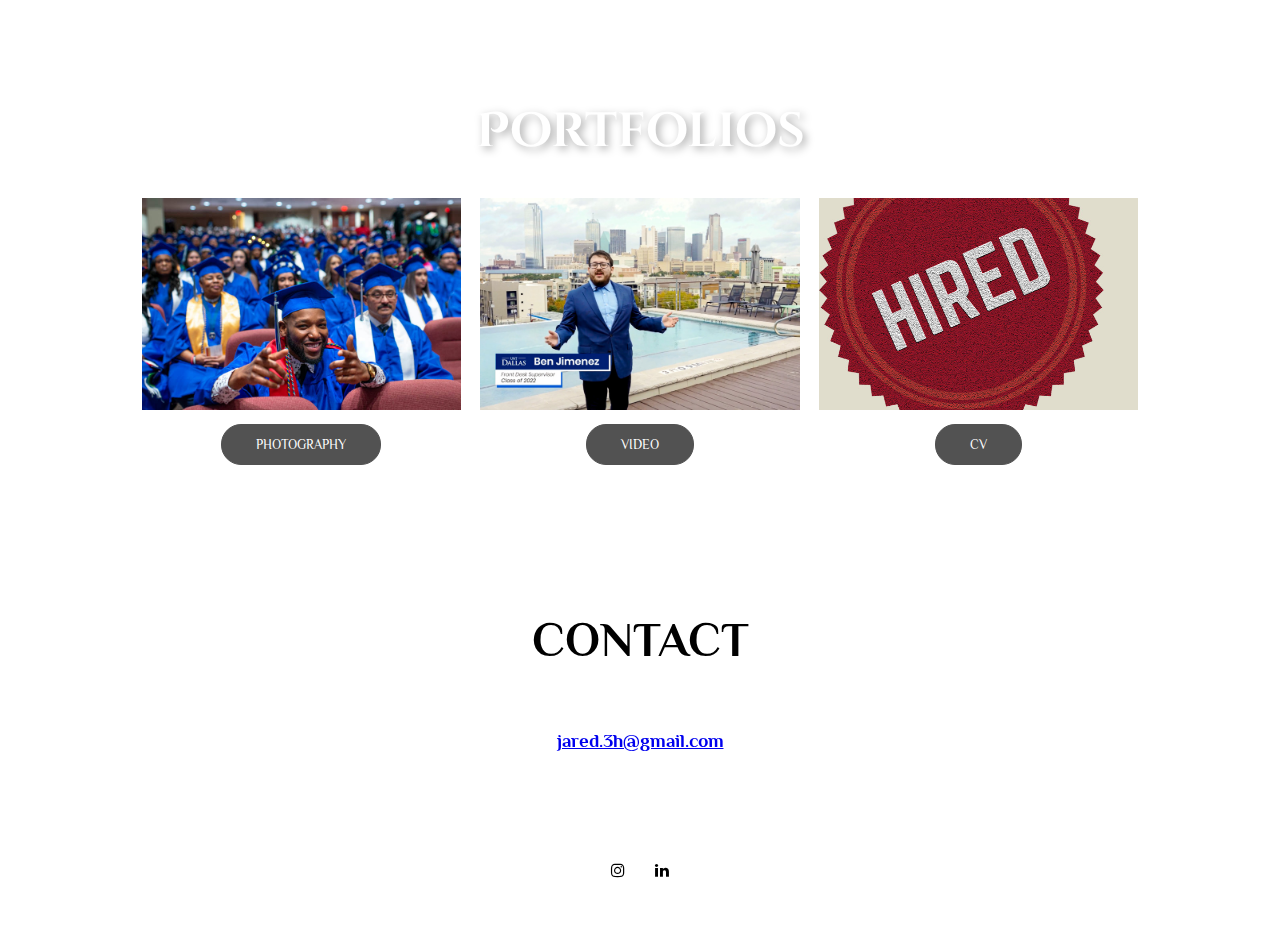
<file: video-old.html>
<!DOCTYPE html>
<html>
  <head>
    <meta charset="utf-8">
    <meta name="viewport" content="width=device-width">
    <title>Jared Horn Portfolio</title>
    <link href="https://cdn.jsdelivr.net/npm/bootstrap@5.1.3/dist/css/bootstrap.min.css" rel="stylesheet" integrity="sha384-1BmE4kWBq78iYhFldvKuhfTAU6auU8tT94WrHftjDbrCEXSU1oBoqyl2QvZ6jIW3" crossorigin="anonymous">
    <link href="style.css" rel="stylesheet" type="text/css" />
    <link rel="preconnect" href="https://fonts.googleapis.com">
    <link rel="preconnect" href="https://fonts.gstatic.com" crossorigin>
    <link rel="preconnect" href="https://fonts.googleapis.com">
    <link rel="preconnect" href="https://fonts.gstatic.com" crossorigin>
    <link href="https://fonts.googleapis.com/css2?family=Cinzel+Decorative:wght@400;700&family=Philosopher:ital,wght@0,400;0,700;1,400&display=swap" rel="stylesheet">
    <link rel="stylesheet" href="https://stackpath.bootstrapcdn.com/font-awesome/4.7.0/css/font-awesome.min.css">
  </head>
  <body>



<section id="background-video">
          <img class="video-cover" src="src/images/site-bkgd.jpg" style="width:100%">
          <!-- <video class="video-cover" autoplay loop muted >
  <source src="src/images/video-background.mp4">
</video> -->

</section>

<section id="title">

<div class="portfolio-text">
            <h1>Video</h1>
            </div>
</section>


<!-- Pricing -->

<section id="pricing">

  <div class="row">
    <div class="pricing-col col-lg-4 col-sm-6">
      <div class="card">
        <div class="card-header">
          <h3>Student Profile</h3>
        </div>
        <div class="card-body">
          <iframe width="auto" height="auto" src="https://www.youtube.com/embed/ZXZSmhiMAZo?controls=0"
          title="YouTube video player" frameborder="0" allow="accelerometer; autoplay; clipboard-write; encrypted-media; gyroscope; picture-in-picture; web-share"
          allowfullscreen></iframe>
        </div>
      </div>
    </div>

    <div class="pricing-col col-lg-4 col-sm-6">
      <div class="card">
        <div class="card-header">
          <h3>Commercial</h3>
        </div>
        <div class="card-body">
          <iframe width="auto" height="auto" src="https://www.youtube.com/embed/WrKgAU-qb0c?controls=0"
          title="YouTube video player" frameborder="0" allow="accelerometer; autoplay; clipboard-write; encrypted-media; gyroscope; picture-in-picture; web-share"
          allowfullscreen></iframe>
        </div>
      </div>
    </div>

    <div class="pricing-col col-lg-4 col-sm-6">
      <div class="card">
        <div class="card-header">
          <h3>Commercial</h3>
        </div>
        <div class="card-body">
          <iframe width="auto" height="auto" src="https://www.youtube.com/embed/g2urW-02YwE?controls=0"
          title="YouTube video player" frameborder="0" allow="accelerometer; autoplay; clipboard-write; encrypted-media; gyroscope; picture-in-picture; web-share"
          allowfullscreen></iframe>
        </div>
      </div>
    </div>

    <div class="pricing-col col-lg-4 col-sm-6">
      <div class="card">
        <div class="card-header">
          <h3>Alumni Profile</h3>
        </div>
        <div class="card-body">
          <iframe width="auto" height="auto" src="https://www.youtube.com/embed/8YQcs4NOPDc?controls=0"
          title="YouTube video player" frameborder="0" allow="accelerometer; autoplay; clipboard-write; encrypted-media; gyroscope; picture-in-picture; web-share"
          allowfullscreen></iframe>
        </div>
      </div>
    </div>

    <div class="pricing-col col-lg-4 col-sm-6">
      <div class="card">
        <div class="card-header">
          <h3>Commercial</h3>
        </div>
        <div class="card-body">
          <iframe width="auto" height="auto" src="https://www.youtube.com/embed/JNN-fkMS_f4?controls=0"
          title="YouTube video player" frameborder="0" allow="accelerometer; autoplay; clipboard-write; encrypted-media; gyroscope; picture-in-picture; web-share"
          allowfullscreen></iframe>
        </div>
      </div>
    </div>

    <!-- <div class="pricing-col col-lg-4 col-sm-6">
      <div class="card">
        <div class="card-header">
          <h3>#lipsyncbattle</h3>
        </div>
        <div class="card-body">
          <a href="https://youtu.be/tqqbCThrwo4"><img width="auto" height="auto" src="video/images/lipsync-thumb.png" /></a>
        </div>
      </div>
    </div> -->

    <div class="pricing-col col-lg-4 col-sm-6">
      <div class="card">
        <div class="card-header">
          <h3>Mini-Doc</h3>
        </div>
        <div class="card-body">
          <iframe width="auto" height="auto" src="https://www.youtube.com/embed/DP2PyUeJNgE?controls=0"
          title="YouTube video player" frameborder="0" allow="accelerometer; autoplay; clipboard-write; encrypted-media; gyroscope; picture-in-picture; web-share"
          allowfullscreen></iframe>
        </div>
      </div>
    </div>

    <div class="pricing-col col-lg-4 col-sm-6">
      <div class="card">
        <div class="card-header">
          <h3>Degree Highlight</h3>
        </div>
        <div class="card-body">
          <iframe width="auto" height="auto" src="https://www.youtube.com/embed/7-mLbgObOCE?controls=0"
          title="YouTube video player" frameborder="0" allow="accelerometer; autoplay; clipboard-write; encrypted-media; gyroscope; picture-in-picture; web-share"
          allowfullscreen></iframe>
        </div>
      </div>
    </div>

    <div class="pricing-col col-lg-4 col-sm-6">
      <div class="card">
        <div class="card-header">
          <h3>Course Highlight</h3>
        </div>
        <div class="card-body">
          <iframe width="auto" height="auto" src="https://www.youtube.com/embed/kVjY4YlbVlM?controls=0"
          title="YouTube video player" frameborder="0" allow="accelerometer; autoplay; clipboard-write; encrypted-media; gyroscope; picture-in-picture; web-share"
          allowfullscreen></iframe>
        </div>
      </div>
    </div>

    <div class="pricing-col col-lg-4 col-sm-6">
      <div class="card">
        <div class="card-header">
          <h3>Course Highlight</h3>
        </div>
        <div class="card-body">
          <iframe width="auto" height="auto" src="https://www.youtube.com/embed/ThiD5to2ix8?controls=0"
          title="YouTube video player" frameborder="0" allow="accelerometer; autoplay; clipboard-write; encrypted-media; gyroscope; picture-in-picture; web-share"
          allowfullscreen></iframe>
        </div>
      </div>
    </div>

  </div>





</section>


<div class="portfolio-text">
        <h1>Portfolios</h1>
        </div>
<div class="cards">

                         <div class="card"><img class="project-2-img" class="project-2-img" src="src/images/photo.jpg"><div>
                                <a href="photography.html" class="project-btn">PHOTOGRAPHY</a>
                    </div></div>

                          <div class="card"><img class="project-2-img" src="src/images/video.jpg"><div>
                                <a href="video.html" class="project-btn">VIDEO</a>
                    </div></div>

                           <div class="card"><img class="project-2-img" src="src/images/hired.jpg"><div>
                                <a href="cv.html" class="project-btn">CV</a>
                    </div></div>







</div>

</section>
<section id="contact">

        <div class="contact-text">
                <h1>CONTACT</h1>
                      <h3><a href="mailto:jared.3h@gmail.com">jared.3h@gmail.com</a></h3>
        </div>


                </section>

<section class="footer">

        <div class="icons">
            <a href="https://instagram.com/jaredh08"><i class="fa fa-instagram"></i></a>
            <!-- <a href="https://twitter.com/"><i class="fa fa-twitter"></i></a> -->
            <a href="https://www.linkedin.com/in/jared-horn-7b2a9042/"><i class="fa fa-linkedin"></i></a>

        </div>


</section>




  </body>
</html>
</file>
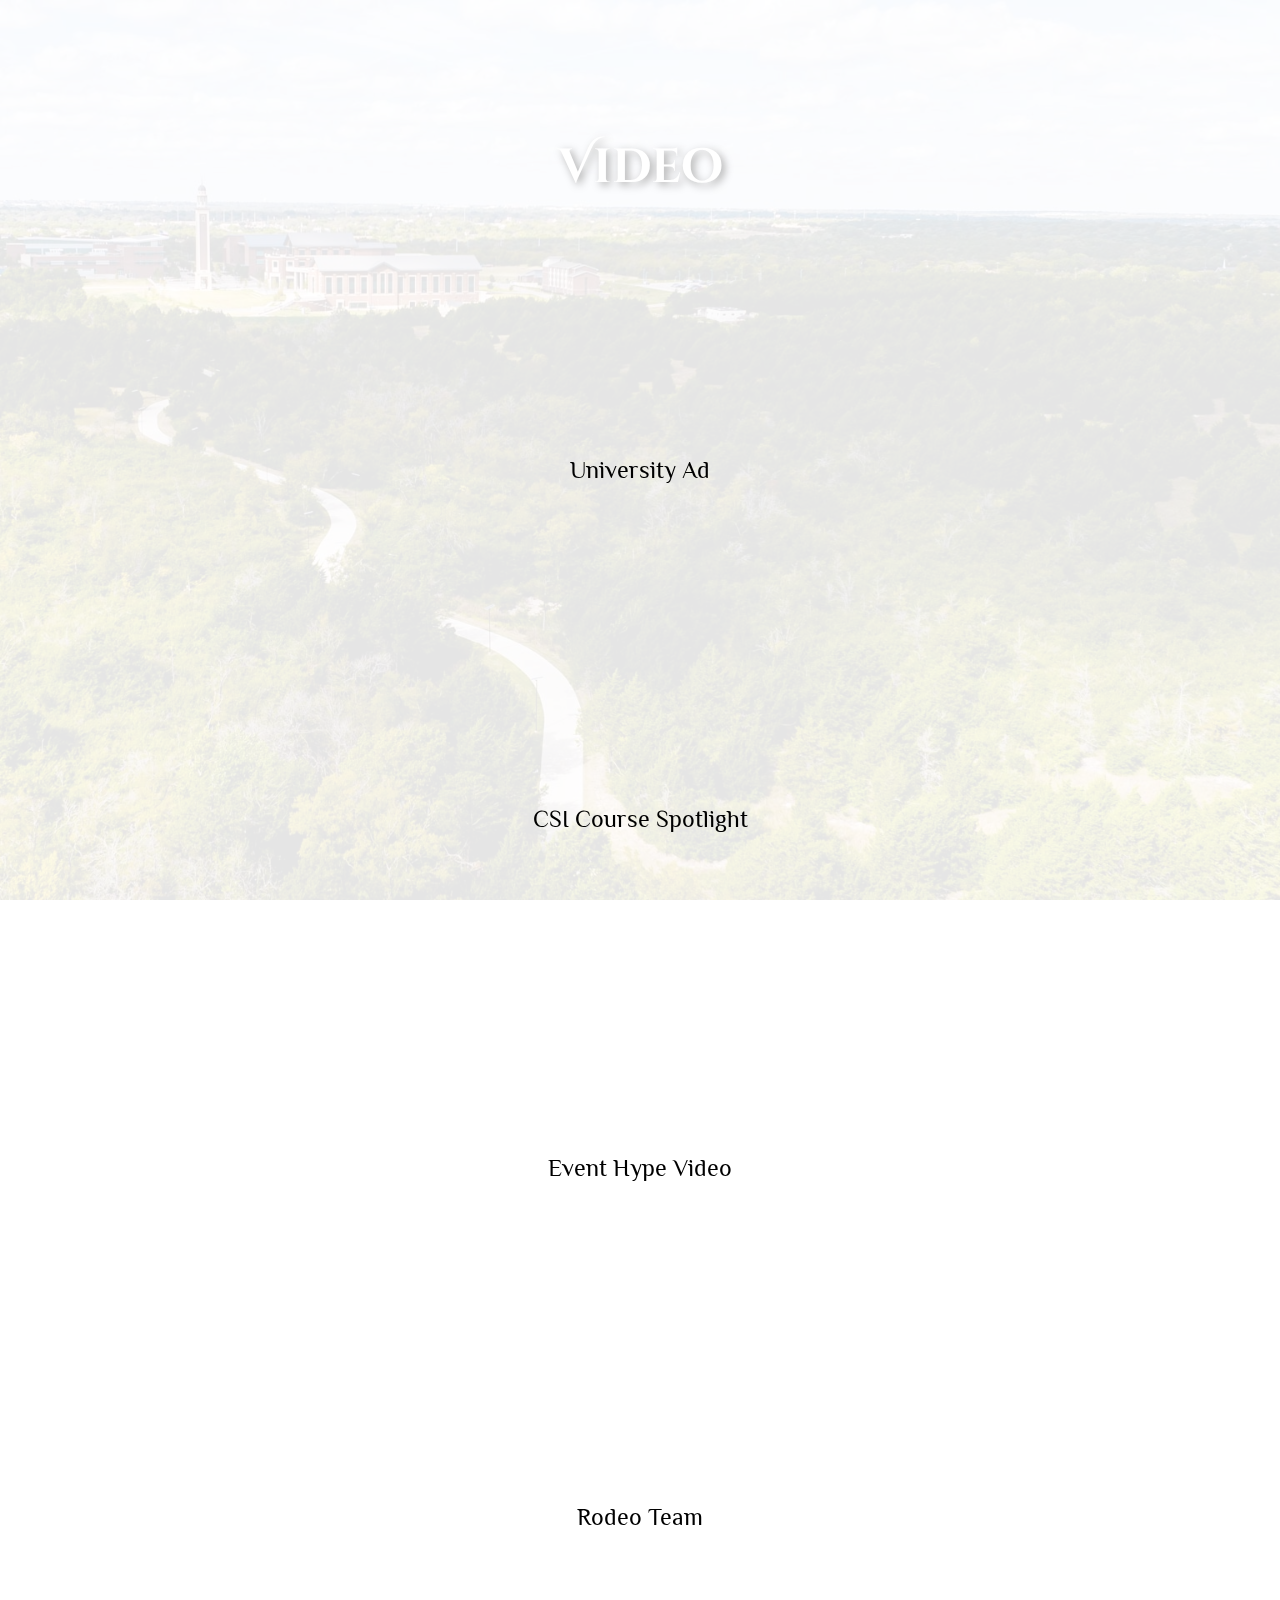
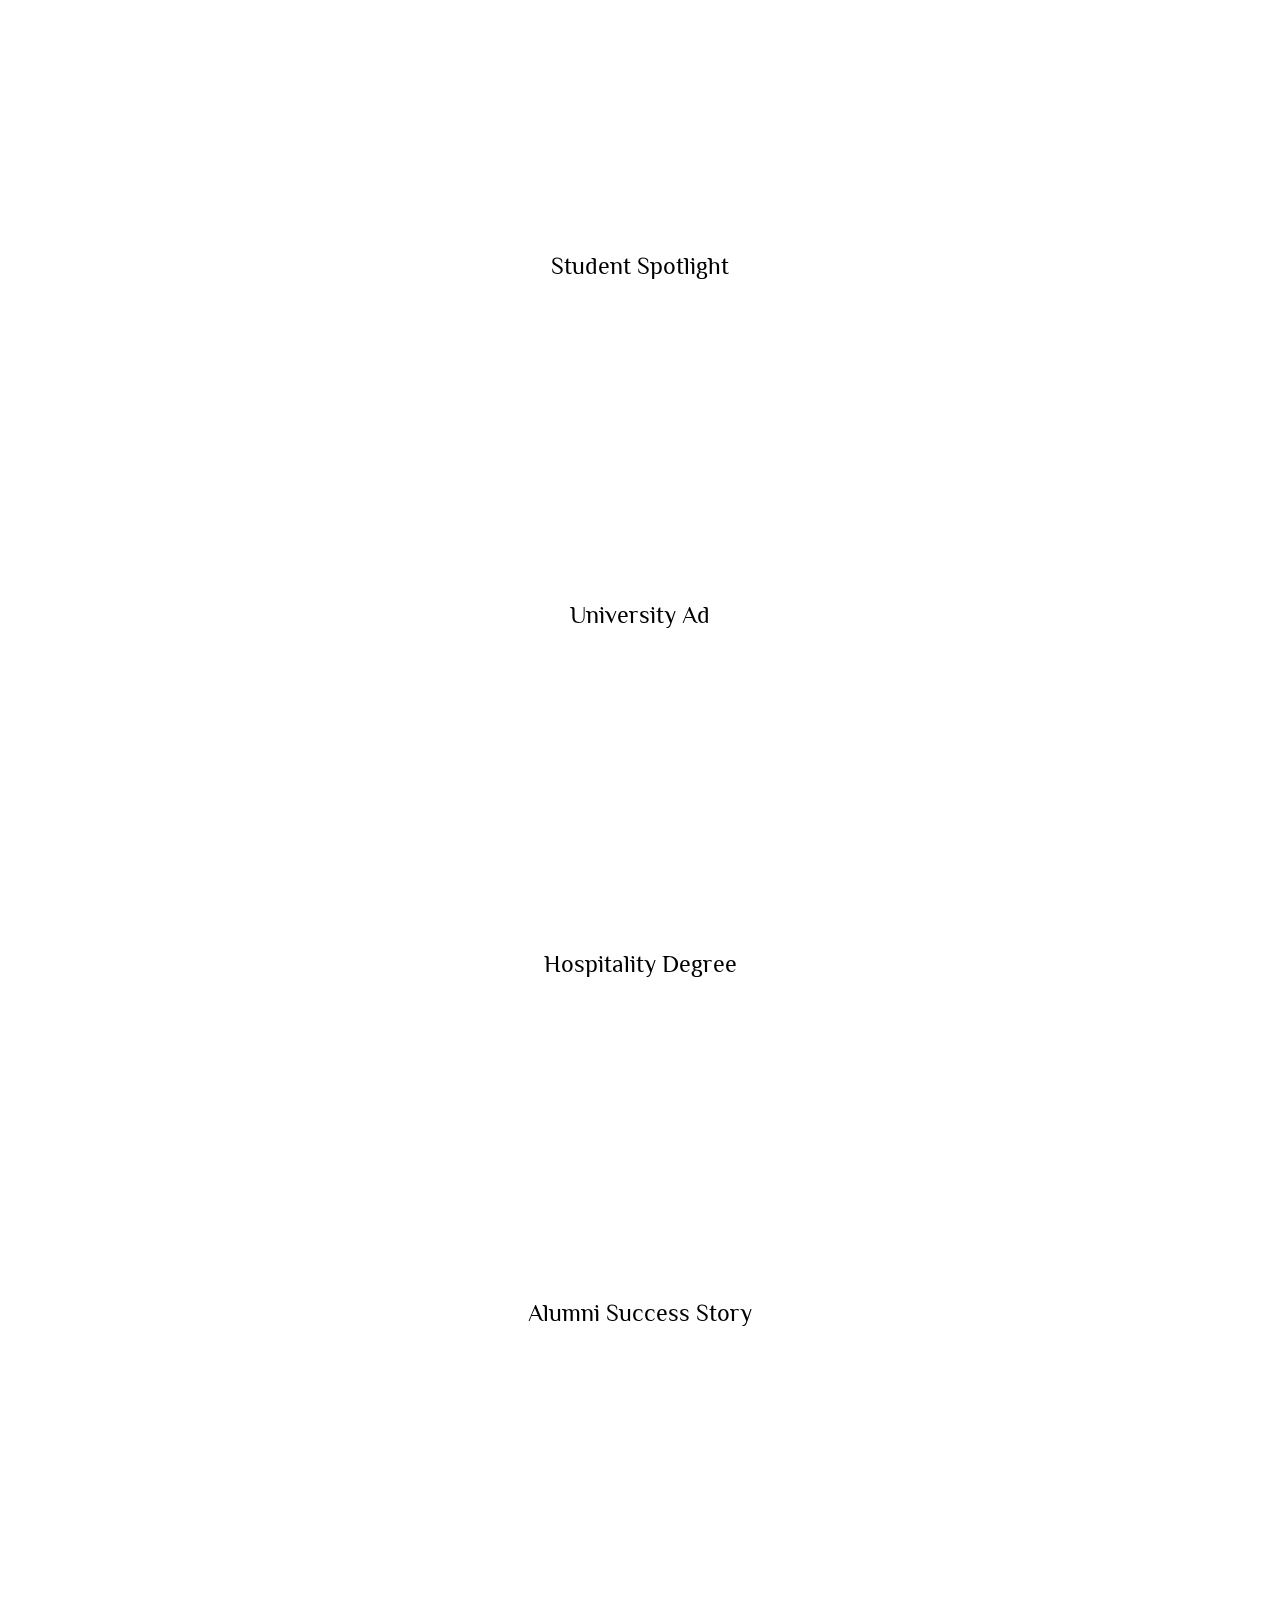
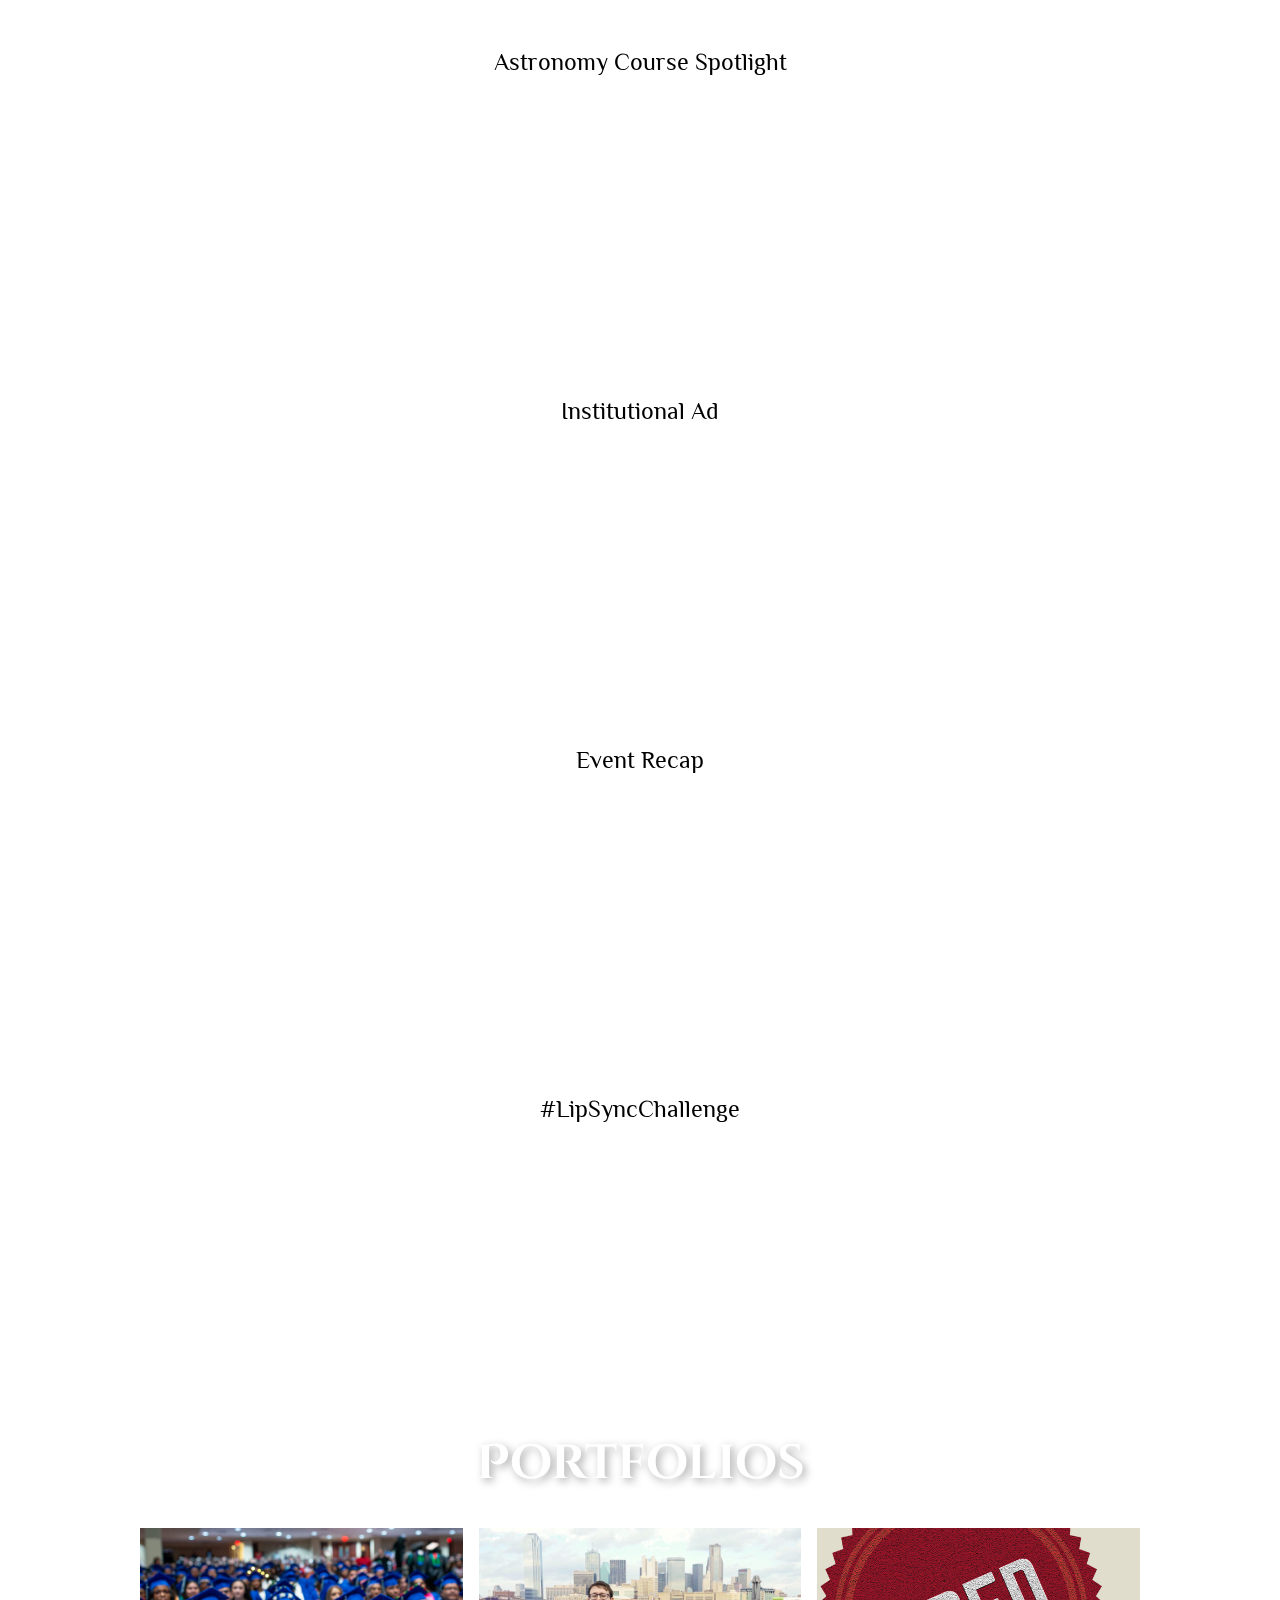
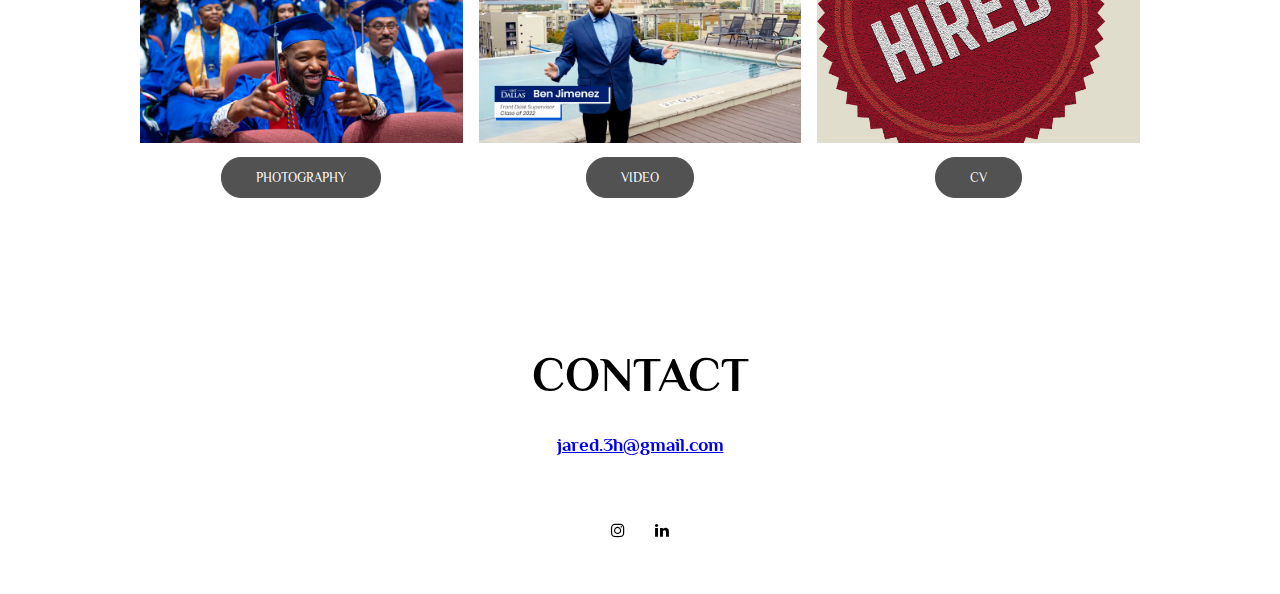
<file: video.html>
<!DOCTYPE html>
<html>
  <head>
    <meta charset="utf-8">
    <meta name="viewport" content="width=device-width">
    <title>Jared Horn Portfolio</title>
    <link href="https://cdn.jsdelivr.net/npm/bootstrap@5.1.3/dist/css/bootstrap.min.css" rel="stylesheet" integrity="sha384-1BmE4kWBq78iYhFldvKuhfTAU6auU8tT94WrHftjDbrCEXSU1oBoqyl2QvZ6jIW3" crossorigin="anonymous">
    <link href="style-video.css" rel="stylesheet" type="text/css" />
    <link rel="preconnect" href="https://fonts.googleapis.com">
    <link rel="preconnect" href="https://fonts.gstatic.com" crossorigin>
    <link rel="preconnect" href="https://fonts.googleapis.com">
    <link rel="preconnect" href="https://fonts.gstatic.com" crossorigin>
    <link href="https://fonts.googleapis.com/css2?family=Cinzel+Decorative:wght@400;700&family=Philosopher:ital,wght@0,400;0,700;1,400&display=swap" rel="stylesheet">
    <link rel="stylesheet" href="https://stackpath.bootstrapcdn.com/font-awesome/4.7.0/css/font-awesome.min.css">
  </head>
  <body>



<section id="background-video">
          <img class="video-cover" src="src/images/site-bkgd.jpg" style="width:100%">
          <!-- <video class="video-cover" autoplay loop muted >
  <source src="src/images/video-background.mp4">
</video> -->

</section>

<section id="title">

<div class="portfolio-text">
            <h1>Video</h1>
            </div>
</section>


<!-- Video -->

<section id="pricing">
  <div class="row">
<!-- Jenn Ad -->
    <div class="pricing-col col-lg-4 col-sm-6">
          <div class="card border-0">
            <div class="card-body">
              <iframe width="auto" height="auto" src="https://www.youtube.com/embed/WrKgAU-qb0c?controls=0"
              title="YouTube video player" frameborder="0" allow="accelerometer; autoplay; clipboard-write; encrypted-media; gyroscope; picture-in-picture; web-share"
              allowfullscreen></iframe>
            </div>
            <div class="card-footer">
              <h3>University Ad</h3>
            </div>
            <!-- <ul class="list-group list-group-flush">
              <li class="list-group-item">An item</li> -->
          </div>
        </div>
<!-- CSI -->
    <div class="pricing-col col-lg-4 col-sm-6">
              <div class="card border-0">
                <div class="card-body">
                  <iframe width="auto" height="auto" src="https://www.youtube.com/embed/kVjY4YlbVlM?controls=0"
                  title="YouTube video player" frameborder="0" allow="accelerometer; autoplay; clipboard-write; encrypted-media; gyroscope; picture-in-picture; web-share"
                  allowfullscreen></iframe>
                </div>
                <div class="card-header">
                  <h3>CSI Course Spotlight</h3>
                </div>
                <!-- <ul class="list-group list-group-flush">
                  <li class="list-group-item">An item</li> -->
              </div>
            </div>
<!-- hype ignite -->
    <div class="pricing-col col-lg-4 col-sm-6">
                  <div class="card border-0">
                    <div class="card-body">
                      <iframe width="auto" height="auto" src="https://www.youtube.com/embed/GuC5sLVqfeo?controls=0"
                      title="YouTube video player" frameborder="0" allow="accelerometer; autoplay; clipboard-write; encrypted-media; gyroscope; picture-in-picture; web-share"
                      allowfullscreen></iframe>
                    </div>
                    <div class="card-header">
                      <h3>Event Hype Video</h3>
                    </div>
                    <!-- <ul class="list-group list-group-flush">
                      <li class="list-group-item">An item</li> -->
                  </div>
                </div>
<!-- Rodeo -->
    <div class="pricing-col col-lg-4 col-sm-6">
                      <div class="card border-0">
                        <div class="card-body">
                          <iframe width="auto" height="auto" src="https://www.youtube.com/embed/USOJpSRNUPY?controls=0"
                          title="YouTube video player" frameborder="0" allow="accelerometer; autoplay; clipboard-write; encrypted-media; gyroscope; picture-in-picture; web-share"
                          allowfullscreen></iframe>
                        </div>
                        <div class="card-header">
                          <h3>Rodeo Team</h3>
                        </div>
                        <!-- <ul class="list-group list-group-flush">
                          <li class="list-group-item">An item</li> -->
                      </div>
                    </div>
<!-- TJ -->
    <div class="pricing-col col-lg-4 col-sm-6">
      <div class="card border-0">
        <div class="card-body">
          <iframe src="https://www.youtube.com/embed/ZXZSmhiMAZo?controls=0"
          title="YouTube video player" frameborder="0" allow="accelerometer; autoplay; clipboard-write; encrypted-media; gyroscope; picture-in-picture; web-share"
          allowfullscreen></iframe>
        </div>
        <div class="card-footer">
          <h3>Student Spotlight</h3>
        </div>
        <!--<ul class="list-group list-group-flush">
          <li class="list-group-item">An item</li> -->
      </div>
    </div>
<!-- Erick Ad -->
    <div class="pricing-col col-lg-4 col-sm-6">
      <div class="card border-0">
        <div class="card-body">
          <iframe width="auto" height="auto" src="https://www.youtube.com/embed/g2urW-02YwE?controls=0"
          title="YouTube video player" frameborder="0" allow="accelerometer; autoplay; clipboard-write; encrypted-media; gyroscope; picture-in-picture; web-share"
          allowfullscreen></iframe>
        </div>
        <div class="card-header">
          <h3>University Ad</h3>
        </div>
        <!-- <ul class="list-group list-group-flush">
          <li class="list-group-item">An item</li> -->
      </div>
    </div>
<!-- Hosp -->
    <div class="pricing-col col-lg-4 col-sm-6">
      <div class="card border-0">
        <div class="card-body">
          <iframe width="auto" height="auto" src="https://www.youtube.com/embed/7-mLbgObOCE?controls=0"
          title="YouTube video player" frameborder="0" allow="accelerometer; autoplay; clipboard-write; encrypted-media; gyroscope; picture-in-picture; web-share"
          allowfullscreen></iframe>
        </div>
        <div class="card-header">
          <h3>Hospitality Degree</h3>
        </div>
        <!-- <ul class="list-group list-group-flush">
          <li class="list-group-item">An item</li> -->
      </div>
    </div>
<!-- Law Ad -->
    <div class="pricing-col col-lg-4 col-sm-6">
      <div class="card border-0">
        <div class="card-body">
          <iframe width="auto" height="auto" src="https://www.youtube.com/embed/8YQcs4NOPDc?controls=0"
          title="YouTube video player" frameborder="0" allow="accelerometer; autoplay; clipboard-write; encrypted-media; gyroscope; picture-in-picture; web-share"
          allowfullscreen></iframe>
        </div>
        <div class="card-header">
          <h3>Alumni Success Story</h3>
        </div>
        <!-- <ul class="list-group list-group-flush">
          <li class="list-group-item">An item</li> -->
      </div>
    </div>
<!-- Astro -->
    <div class="pricing-col col-lg-4 col-sm-6">
      <div class="card border-0">
        <div class="card-body">
          <iframe width="auto" height="auto" src="https://www.youtube.com/embed/ThiD5to2ix8?controls=0"
          title="YouTube video player" frameborder="0" allow="accelerometer; autoplay; clipboard-write; encrypted-media; gyroscope; picture-in-picture; web-share"
          allowfullscreen></iframe>
        </div>
        <div class="card-header">
          <h3>Astronomy Course Spotlight</h3>
        </div>
        <!-- <ul class="list-group list-group-flush">
          <li class="list-group-item">An item</li> -->
      </div>
    </div>
<!-- System Ad -->
    <div class="pricing-col col-lg-4 col-sm-6">
      <div class="card border-0">
        <div class="card-body">
          <iframe width="auto" height="auto" src="https://www.youtube.com/embed/JNN-fkMS_f4?controls=0"
          title="YouTube video player" frameborder="0" allow="accelerometer; autoplay; clipboard-write; encrypted-media; gyroscope; picture-in-picture; web-share"
          allowfullscreen></iframe>
        </div>
        <div class="card-header">
          <h3>Institutional Ad</h3>
        </div>
        <!-- <ul class="list-group list-group-flush">
          <li class="list-group-item">An item</li> -->
      </div>
    </div>
<!-- Ignite -->
    <div class="pricing-col col-lg-4 col-sm-6">
      <div class="card border-0">
        <div class="card-body">
          <iframe width="auto" height="auto" src="https://www.youtube.com/embed/DP2PyUeJNgE?controls=0"
          title="YouTube video player" frameborder="0" allow="accelerometer; autoplay; clipboard-write; encrypted-media; gyroscope; picture-in-picture; web-share"
          allowfullscreen></iframe>
        </div>
        <div class="card-header">
          <h3>Event Recap</h3>
        </div>
        <!-- <ul class="list-group list-group-flush">
          <li class="list-group-item">An item</li> -->
      </div>
    </div>
<!-- police -->
    <div class="pricing-col col-lg-4 col-sm-6">
      <div class="card border-0">
        <div class="card-body">
          <iframe width="auto" height="auto" src="https://www.youtube.com/embed/tqqbCThrwo4?controls=0"
          title="YouTube video player" frameborder="0" allow="accelerometer; autoplay; clipboard-write; encrypted-media; gyroscope; picture-in-picture; web-share"
          allowfullscreen></iframe>
        </div>
        <div class="card-header">
          <h3>#LipSyncChallenge</h3>
        </div>
        <!-- <ul class="list-group list-group-flush">
          <li class="list-group-item">An item</li> -->
      </div>
    </div>



</div>
</section>


<div class="portfolio-text">
        <h1>Portfolios</h1>
        </div>
<div class="cards">

                         <div class="card"><img class="project-2-img" class="project-2-img" src="src/images/photo.jpg"><div>
                                <a href="photography.html" class="project-btn">PHOTOGRAPHY</a>
                    </div></div>

                          <div class="card"><img class="project-2-img" src="src/images/video.jpg"><div>
                                <a href="video.html" class="project-btn">VIDEO</a>
                    </div></div>

                           <div class="card"><img class="project-2-img" src="src/images/hired.jpg"><div>
                                <a href="cv.html" class="project-btn">CV</a>
                    </div></div>







</div>

</section>
<section id="contact">

        <div class="contact-text">
                <h1>CONTACT</h1>
                      <h3><a href="mailto:jared.3h@gmail.com">jared.3h@gmail.com</a></h3>
        </div>


                </section>

<section class="footer">

        <div class="icons">
            <a href="https://instagram.com/jaredh08"><i class="fa fa-instagram"></i></a>
            <!-- <a href="https://twitter.com/"><i class="fa fa-twitter"></i></a> -->
            <a href="https://www.linkedin.com/in/jared-horn-7b2a9042/"><i class="fa fa-linkedin"></i></a>

        </div>


</section>


  </body>
</html>
</file>
<file: style.css>
* {box-sizing:border-box}



#header{
    min-height: 70vh;
    width: 100%;

    background-position: center;
    background-size: cover;
    position: relative;
    overflow: hidden;
}
.text-box{
    width: 90%;
    position: absolute;
    top: 50%;
    left: 50%;
    transform: translate(-50%, -50%);
    text-align: center;
}
.text-box h1{
    font-size: 50px;
    filter: drop-shadow(3px 3px 4px #aaa);
    font-family: 'Cinzel Decorative', cursive;
}
.text-box p{
    margin: 20px 0 20px;
    font-size: 20px;
    color: #444;
    font-family: 'Philosopher', sans-serif;
}
.hero-btn {
    display: inline-block;
    text-decoration: none;
    color: white;
    border: 5px solid #525252;
    border-radius: 20px;
    padding: 12px 34px;
    font-size: 13px;
    background: transparent;
    position: relative;
    cursor: pointer;
    transition: 1s;
    background-color: #525252;
    font-family: 'Philosopher', sans-serif;
}

.hero-btn:hover{
    border: 1px solid #424242;
    background: #363636;
}
.video-cover {
  height: 100vh;
  width: 100vw;
  opacity: 0.4;
  object-fit: cover;
  position: fixed;
  left: 0;
  right: 0;
  top: 0;
  bottom: 0;
  z-index: -1;
}

/* page content */
h1, h2, h3 {
  color: white;
  font-weight: bold;
  text-align: center;
}

h1 {
  font-family: 'Cinzel Decorative', cursive;
  font-size: 3rem;
  margin-top: 15vh;
}

h2 { font-size: 3rem; }

@media (max-width: 750px) {
    #background-video {height: 100vh;
  width: 5vw;
  object-fit: cover;
  position: fixed;
  left: 0;
  right: 0;
  top: 0;
  bottom: 0;
  z-index: -1;  }
    body {
      background: no-repeat;
      background-size: cover;
    }
}

/* Slideshow container */
.slideshow-container {
  max-width: 1250px;
  position: relative;
  margin: auto;
}

/* Hide the images by default */
.mySlides {
  display: none;
}

/* Next & previous buttons */
.prev, .next {
  cursor: pointer;
  position: absolute;
  top: 50%;
  width: auto;
  margin-top: -22px;
  padding: 16px;
  color: white;
  font-weight: bold;
  font-size: 18px;
  transition: 0.6s ease;
  border-radius: 0 3px 3px 0;
  user-select: none;
}

/* Position the "next button" to the right */
.next {
  right: 0;
  border-radius: 3px 0 0 3px;
}

/* On hover, add a black background color with a little bit see-through */
.prev:hover, .next:hover {
  background-color: rgba(0,0,0,0.8);
}

/* Caption text */
.text {
  color: #f2f2f2;
  font-size: 15px;
  padding: 8px 12px;
  position: absolute;
  bottom: 8px;
  width: 100%;
  text-align: center;
}

/* Number text (1/3 etc) */
.numbertext {
  color: #f2f2f2;
  font-size: 12px;
  padding: 8px 12px;
  position: absolute;
  top: 0;
}

/* The dots/bullets/indicators */
.dot {
  cursor: pointer;
  height: 15px;
  width: 15px;
  margin: 0 2px;
  background-color: #bbb;
  border-radius: 50%;
  display: inline-block;
  transition: background-color 0.6s ease;
}

.active, .dot:hover {
  background-color: #717171;
}

/* Fading animation */
.fade {
  -webkit-animation-name: fade;
  -webkit-animation-duration: 1.5s;
  animation-name: fade;
  animation-duration: 1.5s;
}

@-webkit-keyframes fade {
  from {opacity: .4}
  to {opacity: 1}
}

@keyframes fade {
  from {opacity: .4}
  to {opacity: 1}
}

#gallery-photo {
        margin: 0 8%;
}

#portfolio, contact{
        margin-top: 5%;
}

.portfolio-text, {
        text-align: center;
        margin-bottom: 5%;
        font-family: 'Philosopher', sans-serif;
}

.portfolio-text h1 {
  filter: drop-shadow(3px 3px 4px #aaa);
}

.contact-text h1,h2,h3{
        color: black;
        text-align: center;
        margin-bottom: 5%;
        font-family: 'Philosopher', sans-serif;
}


.card {
  /* background-color: #ddd; */
  color: white;
  padding: 0.1rem;
  height: 13rem;
}

.card h3{
        font-size: 2rem;
        text-align: center;
        font-family: 'Philosopher', sans-serif;
        font-weight: 120;

}

.card img{width: 100%;



}

.project-2-img{
        height: 76%;
}

.card img:hover{
        opacity: 80%;

}

.project-btn {
  margin: 10px 0px;
  /* margin-bottom: 10px; */
  /* margin-left: 70px; */
    display: inline-block;
    text-decoration: none;
    color: #fff;
    border: 1px solid #525252;
    padding: 12px 34px;
    font-size: 13px;
    background: transparent;
    position: relative;
    cursor: pointer;
    transition: 1s;
    background-color: #525252;
    border-radius: 20px;
    font-family: 'Philosopher', sans-serif;
}
.project-btn:hover{
    border: 1px solid #363636;
    background: #363636;
}

/* CV *********************/

p {
  font-size: 1.1rem;
}

.middle-container img {
  width: 170px;
  margin-right: 30px;
}
.skills, .contact-me {
  text-align: left;
  padding: 100px 200px;
  line-height: 2;
}
.skills img {
  display: block;
  margin: 40px auto 0 auto;

  width: 75px;
}
.skills {
  background: rgba(224, 214, 194, 0.67);
}
.profile img{
  display: block;
  margin: auto;
  padding-right: 3%;
}
.profile {
  /* background: lightpink; */
  padding: 100px 20%;
  text-align: center;
  line-height: 2;
}
.contact-me {
  background: darkgray;
  color: white;
}
.bottom-container {
  background: darkgray;
  color: white;
}
.bottom-container a {
  color: white;
  margin: 0 15px;
  text-decoration: none;
}
.bottom-container a:hover {
  color: #003882;
}
.copyright {
  font-size: .75rem;
  color: gray;
  padding-bottom: 10px;
}
.btn {
  background: #3498db;
  background-image: -webkit-linear-gradient(top, #3498db, #003882);
  background-image: -moz-linear-gradient(top, #3498db, #003882);
  background-image: -ms-linear-gradient(top, #3498db, #003882);
  background-image: -o-linear-gradient(top, #3498db, #003882);
  background-image: linear-gradient(to bottom, #3498db, #003882);
  -webkit-border-radius: 28;
  -moz-border-radius: 28;
  border-radius: 28px;
  font-family: Roboto, sans-serif;
  color: #ffffff;
  font-size: 26px;
  padding: 10px 20px 10px 20px;
  text-decoration: none;
}

.btn:hover {
  background: #003882;
  background-image: -webkit-linear-gradient(top, #003882, #4c83c7);
  background-image: -moz-linear-gradient(top, #003882, #4c83c7);
  background-image: -ms-linear-gradient(top, #003882, #4c83c7);
  background-image: -o-linear-gradient(top, #003882, #4c83c7);
  background-image: linear-gradient(to bottom, #003882, #4c83c7);
  text-decoration: none;
}











.cards {
  text-align: center;
  max-width: 1000px;
  margin: 0 auto;
  display: grid;
  grid-gap: 1rem;
}



/* Screen larger than 600px? 2 column */
@media (min-width: 600px) {
  .cards { grid-template-columns: repeat(2, 1fr); }



}

@media (max-width: 600px) {
  .cards { grid-template-columns: repeat(1, 1fr); }
  .card {
          height: 360px;
  }
  .card h2 {
          font-size: 10px;
  }
  .card img{
          height:250px;
  }
  .skills, .profile {
          padding: 100px 4%;
  }


/* .project-btn{
        margin-left:95px;
} */
}

@media (min-width: 1300px) {
  .skills {
    width: 1150px;
    margin: 100px auto;
  }
}


@media (min-width: 800px) {
  .cards { grid-template-columns: repeat(2, 1fr); }
  .card {
          height: 300px;
  }




}

/* Screen larger than 900px? 3 columns */
@media (min-width: 900px) {
  .cards { grid-template-columns: repeat(3, 1fr); }
  .card {
          height: 300px;
  }
}



.footer{
    width: 100%;
    text-align: center;
    padding: 30px 0;

}
.footer h4{
    margin-bottom: 25px;
    margin-top: 20px;
    font-weight: 600;

}

.icons .fa{
    color: black;
    margin: 0 13px;
    cursor: pointer;
    padding: 18px 0;
}

/* GRID GALLERY *************/

.gg-container {
  --main-color: #000;
  --secondary-color: #111;
  --txt-color: #fff;
  --img-bg-color: rgba(240, 240, 240, 0.9);
  --backdrop-color: rgba(240, 240, 240, 0.9);
  --gap-length: 2px;
  --row-height: 200px;
  --column-width: 220px;
}

.gg-container *[data-theme="dark"] {
  --main-color: #ddd;
  --secondary-color: #eee;
  --txt-color: #111;
  --img-bg-color: rgba(20, 20, 20, 0.9);
  --backdrop-color: rgba(30, 30, 30, 0.9);
}

.gg-box {
  display: grid;
  grid-template-columns: repeat(auto-fit, minmax(var(--column-width), 1fr));
  grid-auto-rows: var(--row-height);
  grid-gap: var(--gap-length);
  margin: 20px 0;
}

.gg-box img {
  object-fit: cover;
  cursor: pointer;
  width: 100%;
  height: 100%;
  background: var(--img-bg-color);
}

.gg-box img:hover {
  opacity: 0.98;
}

#gg-screen {
  position: fixed;
  width: 100%;
  height: 100%;
  top: 0;
  left: 0;
  background: var(--backdrop-color);
  z-index: 9999;
  text-align: center;
}

#gg-screen .gg-image {
  height: 100%;
  display: inline-flex;
  justify-content: center;
  align-items: center;
}

#gg-screen .gg-image img {
  max-width: 100%;
  max-height: 100%;
  margin: 0 auto;
}

.gg-btn {
  width: 35px;
  height: 35px;
  background: var(--main-color);
  color: var(--txt-color);
  text-align: center;
  line-height: 35px;
  cursor: pointer;
  -moz-transition: all 0.4s ease;
  -o-transition: all 0.4s ease;
  -webkit-transition: all 0.4s ease;
  transition: all 0.4s ease;
  font-size: 20px;
  box-sizing: border-box;
  padding-left: 2px;
  position: fixed;
  bottom: 10px;
}

.gg-btn:hover {
  background: var(--secondary-color);
}

.gg-close {
  top: 10px;
}

.gg-close,
.gg-next {
  right: 10px;
}

.gg-prev {
  right: 50px;
}

.gg-prev,
.gg-next {
  bottom: 10px;
}

@media (min-width: 478px) {
  .gg-box img:nth-child(2n):not(:last-of-type) {
    grid-row-end: span 2;
  }

  [data-layout="horizontal"] img:nth-child(2n):not(:last-of-type) {
    grid-column-end: span 2;
    grid-row-end: span 1;
  }

  [data-layout="square"] img:nth-child(2n):not(:last-of-type) {
    grid-row-end: span 1;
    grid-column-end: span 1;
  }
}

@media (max-width: 768px) {
  .gg-box {
    grid-template-columns: repeat(auto-fit, minmax(150px, 1fr));
    grid-auto-rows: calc(var(--row-height) - 15vh);
    margin: 10px 0;
  }
}

@media (max-width: 450px) {
  .gg-box {
    grid-template-columns: repeat(auto-fit, minmax(130px, 1fr));
  }
}


/* VIDEO GRID **************/


/* Pricing ********************************/

#pricing {
  text-align: center;
  padding: 3% 8%;

}
.card {
  height: auto;
}
.card-body{
  padding: 0;
}
.pricing-col {
  padding: 2% 3%;
}
</file>
<file: style-video.css>
* {box-sizing:border-box}



#header{
    min-height: 40vh;
    width: 100%;

    background-position: center;
    background-size: cover;
    position: relative;
    overflow: hidden;
}
.text-box{
    width: 90%;
    position: absolute;
    top: 50%;
    left: 50%;
    transform: translate(-50%, -50%);
    text-align: center;
}
.text-box h1{
    font-size: 50px;
    filter: drop-shadow(3px 3px 4px #aaa);
    font-family: 'Cinzel Decorative', cursive;
}
.text-box p{
    margin: 20px 0 20px;
    font-size: 20px;
    color: #444;
    font-family: 'Philosopher', sans-serif;
}
.hero-btn {
    display: inline-block;
    text-decoration: none;
    color: white;
    border: 5px solid #525252;
    border-radius: 20px;
    padding: 12px 34px;
    font-size: 13px;
    background: transparent;
    position: relative;
    cursor: pointer;
    transition: 1s;
    background-color: #525252;
    font-family: 'Philosopher', sans-serif;
}

.hero-btn:hover{
    border: 1px solid #424242;
    background: #363636;
}
.video-cover {
  height: 100vh;
  width: 100vw;
  opacity: 0.1;
  object-fit: cover;
  position: fixed;
  left: 0;
  right: 0;
  top: 0;
  bottom: 0;
  z-index: -1;
}

/* page content */
h1, h2, h3 {
  color: white;
  font-weight: bold;
  text-align: center;
}

h1 {
  font-family: 'Cinzel Decorative', cursive;
  font-size: 3rem;
  margin-top: 15vh;
}

h2 { font-size: 3rem; }

@media (max-width: 750px) {
    #background-video {height: 100vh;
  width: 5vw;
  object-fit: cover;
  position: fixed;
  left: 0;
  right: 0;
  top: 0;
  bottom: 0;
  z-index: -1;  }
    body {
      background: no-repeat;
      background-size: cover;
    }
}


#portfolio, contact{
        margin-top: 5%;
}

.portfolio-text, {
        text-align: center;
        margin-bottom: 5%;
        font-family: 'Philosopher', sans-serif;
}

.cards .card {
  height: 285px;
}

.portfolio-text h1 {
  filter: drop-shadow(3px 3px 4px #aaa);
}

.contact-text h1,h2,h3{
        color: black;
        text-align: center;
        /* margin-bottom: 5%; */
        font-family: 'Philosopher', sans-serif;
}


.card img:hover{
        opacity: 80%;

}

.project-btn {
  margin: 10px 0px;
  /* margin-bottom: 10px; */
  /* margin-left: 70px; */
    display: inline-block;
    text-decoration: none;
    color: #fff;
    border: 1px solid #525252;
    padding: 12px 34px;
    font-size: 13px;
    background: transparent;
    position: relative;
    cursor: pointer;
    transition: 1s;
    background-color: #525252;
    border-radius: 20px;
    font-family: 'Philosopher', sans-serif;
}
.project-btn:hover{
    border: 1px solid #363636;
    background: #363636;
}




.cards {
  text-align: center;
  max-width: 1000px;
  margin: 0 auto;
  display: grid;
  grid-gap: 1rem;
}



/* Screen larger than 600px? 2 column */
@media (min-width: 600px) {
  .cards { grid-template-columns: repeat(2, 1fr); }



}

@media (max-width: 600px) {
  .cards { grid-template-columns: repeat(1, 1fr); }
  .card {
          height: 360px;
  }
  .card h2 {
          font-size: 10px;
  }
  .card img{
          height:250px;
  }


}

@media (min-width: 1300px) {
  .skills {
    width: 1150px;
    margin: 100px auto;
  }
}


@media (min-width: 800px) {
  .cards { grid-template-columns: repeat(2, 1fr); }
  .card {
          height: 300px;
  }




}

/* Screen larger than 900px? 3 columns */
@media (min-width: 900px) {
  .cards { grid-template-columns: repeat(3, 1fr); }
  .card {
          height: 300px;
  }
}



.footer{
    width: 100%;
    text-align: center;
    padding: 30px 0;

}
.footer h4{
    margin-bottom: 25px;
    margin-top: 20px;
    font-weight: 600;

}

.icons .fa{
    color: black;
    margin: 0 13px;
    cursor: pointer;
    padding: 18px 0;
}



/* VIDEO GRID **************/


/* Pricing ********************************/

#pricing {
  text-align: center;
  padding: 3% 8%;
}
.pricing-col {
  padding: .5rem .5rem;
}
.card-body{
  padding: 0;
}
.card {
  height: 333px;
}

.card h3{
        font-size: 1.5rem;
        text-align: center;
        font-family: 'Philosopher', sans-serif;
        font-weight: 120;
}
.card img{
  width: 100%;
}

.card iframe{
  position: relative;
  height: 100%;
  width: 100%;
}

/*Popup video***********************************************/
</file>
